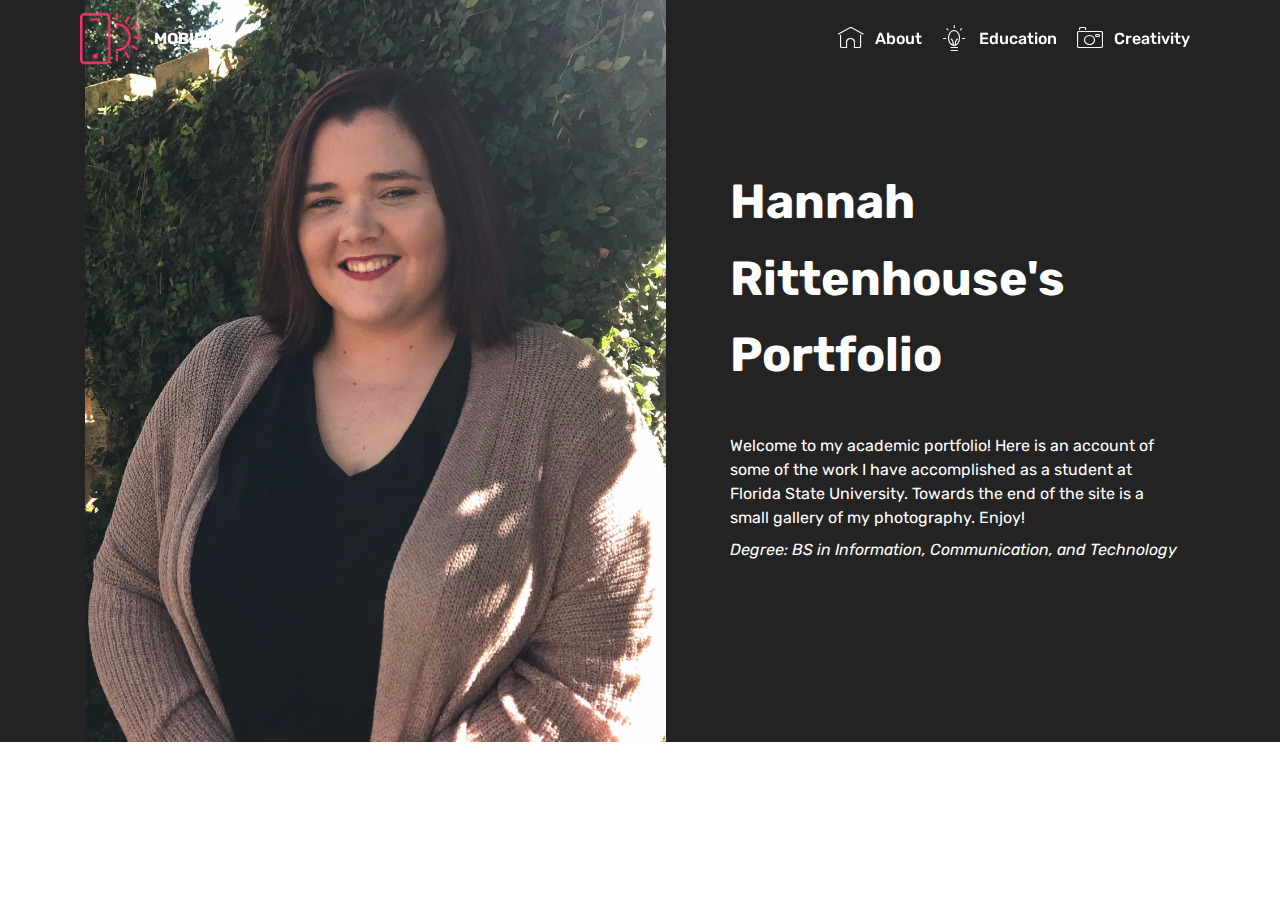
<file: index.html>
<!DOCTYPE html>
<html  >
<head>
  <!-- Site made with Mobirise Website Builder v4.12.0, https://mobirise.com -->
  <meta charset="UTF-8">
  <meta http-equiv="X-UA-Compatible" content="IE=edge">
  <meta name="generator" content="Mobirise v4.12.0, mobirise.com">
  <meta name="viewport" content="width=device-width, initial-scale=1, minimum-scale=1">
  <link rel="shortcut icon" href="assets/images/logo2.png" type="image/x-icon">
  <meta name="description" content="">
  
  <title>Home</title>
  <link rel="stylesheet" href="assets/web/assets/mobirise-icons/mobirise-icons.css">
  <link rel="stylesheet" href="assets/bootstrap/css/bootstrap.min.css">
  <link rel="stylesheet" href="assets/bootstrap/css/bootstrap-grid.min.css">
  <link rel="stylesheet" href="assets/bootstrap/css/bootstrap-reboot.min.css">
  <link rel="stylesheet" href="assets/tether/tether.min.css">
  <link rel="stylesheet" href="assets/dropdown/css/style.css">
  <link rel="stylesheet" href="assets/theme/css/style.css">
  <link rel="preload" as="style" href="assets/mobirise/css/mbr-additional.css"><link rel="stylesheet" href="assets/mobirise/css/mbr-additional.css" type="text/css">
  
  
  
</head>
<body>
  <section class="menu cid-rVe645F2TU" once="menu" id="menu1-g">

    

    <nav class="navbar navbar-expand beta-menu navbar-dropdown align-items-center navbar-fixed-top navbar-toggleable-sm bg-color transparent">
        <button class="navbar-toggler navbar-toggler-right" type="button" data-toggle="collapse" data-target="#navbarSupportedContent" aria-controls="navbarSupportedContent" aria-expanded="false" aria-label="Toggle navigation">
            <div class="hamburger">
                <span></span>
                <span></span>
                <span></span>
                <span></span>
            </div>
        </button>
        <div class="menu-logo">
            <div class="navbar-brand">
                <span class="navbar-logo">
                    <a href="https://mobirise.com">
                         <img src="assets/images/logo2.png" alt="Mobirise" style="height: 3.8rem;">
                    </a>
                </span>
                <span class="navbar-caption-wrap"><a class="navbar-caption text-white display-4" href="https://mobirise.com">
                        MOBIRISE
                    </a></span>
            </div>
        </div>
        <div class="collapse navbar-collapse" id="navbarSupportedContent">
            <ul class="navbar-nav nav-dropdown nav-right" data-app-modern-menu="true"><li class="nav-item">
                    <a class="nav-link link text-white display-4" href="index.html">
                        <span class="mbri-home mbr-iconfont mbr-iconfont-btn"></span>
                        About</a>
                </li>
                <li class="nav-item">
                    <a class="nav-link link text-white display-4" href="page1.html"><span class="mbri-idea mbr-iconfont mbr-iconfont-btn"></span>
                        Education</a>
                </li><li class="nav-item"><a class="nav-link link text-white display-4" href="page2.html"><span class="mbri-camera mbr-iconfont mbr-iconfont-btn"></span>
                        Creativity</a></li></ul>
            
        </div>
    </nav>
</section>

<section class="engine"><a href="https://mobirise.info/k">how to develop your own website</a></section><section class="testimonials2 cid-rUm9S79GO6" id="testimonials2-0">

    

    

    <div class="container">
        <div class="media-container-row">
            <div class="mbr-figure pr-lg-5" style="width: 130%;">
              <img src="assets/images/img-9307.jpeg" alt="" title="">
            </div>
            <div class="media-content px-3 align-self-center mbr-white py-2">
                    <p class="mbr-text testimonial-text mbr-fonts-style display-2"><span style="font-style: normal;"><strong>
                       Hannah Rittenhouse's Portfolio</strong></span></p>
                    <p class="mbr-author-name pt-4 mb-2 mbr-fonts-style display-7"><span style="font-weight: normal;">Welcome to my academic portfolio! Here is an account of some of the work I have accomplished as a student at Florida State University. Towards the end of the site is a small gallery of my photography. Enjoy!&nbsp;</span></p>
                    <p class="mbr-author-desc mbr-fonts-style display-7"><em>Degree: BS in Information, Communication, and Technology</em></p>
            </div>
        </div>
    </div>
</section>


  <script src="assets/web/assets/jquery/jquery.min.js"></script>
  <script src="assets/popper/popper.min.js"></script>
  <script src="assets/bootstrap/js/bootstrap.min.js"></script>
  <script src="assets/tether/tether.min.js"></script>
  <script src="assets/smoothscroll/smooth-scroll.js"></script>
  <script src="assets/dropdown/js/nav-dropdown.js"></script>
  <script src="assets/dropdown/js/navbar-dropdown.js"></script>
  <script src="assets/touchswipe/jquery.touch-swipe.min.js"></script>
  <script src="assets/theme/js/script.js"></script>
  
  
</body>
</html>
</file>
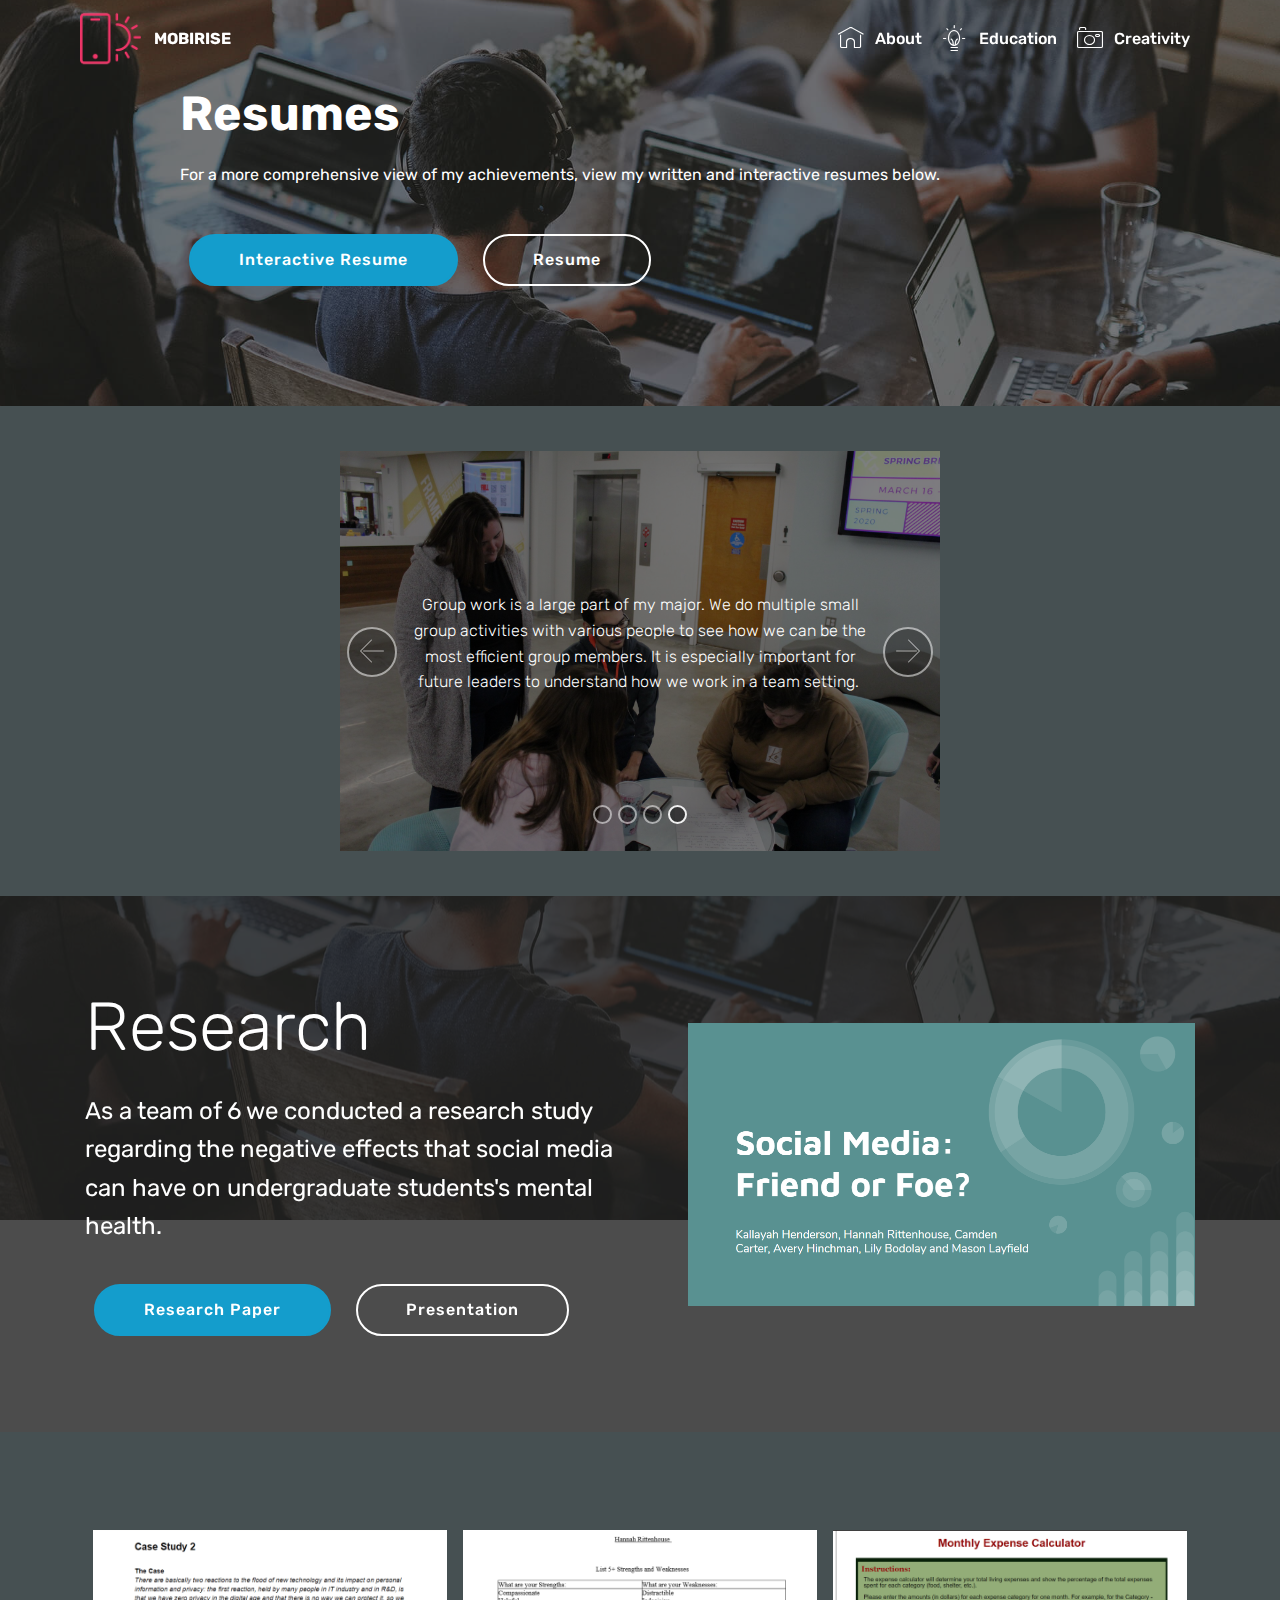
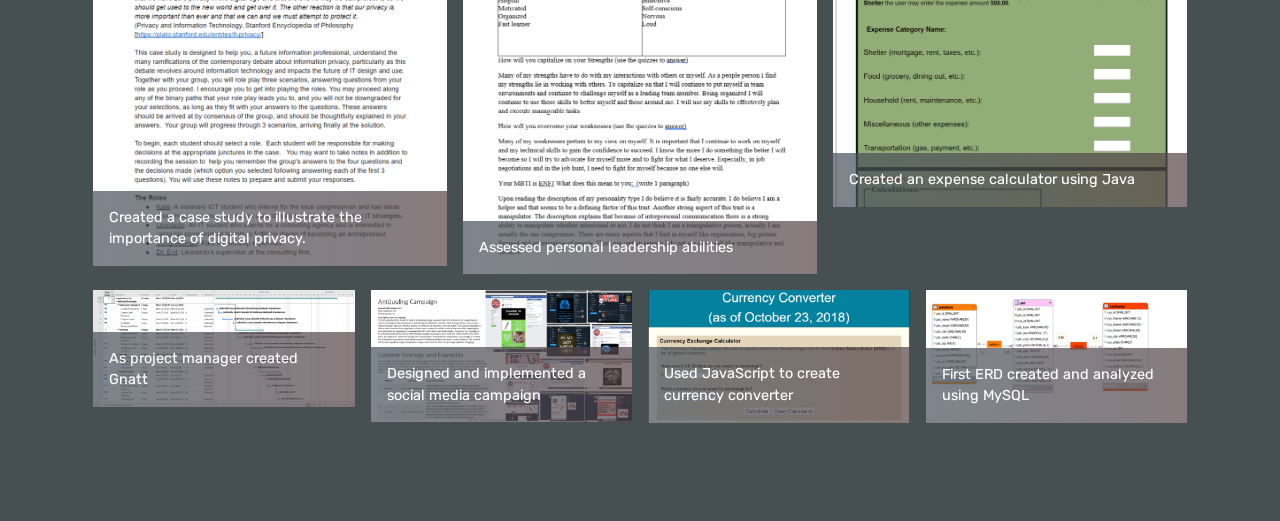
<file: page1.html>
<!DOCTYPE html>
<html  >
<head>
  <!-- Site made with Mobirise Website Builder v4.12.0, https://mobirise.com -->
  <meta charset="UTF-8">
  <meta http-equiv="X-UA-Compatible" content="IE=edge">
  <meta name="generator" content="Mobirise v4.12.0, mobirise.com">
  <meta name="viewport" content="width=device-width, initial-scale=1, minimum-scale=1">
  <link rel="shortcut icon" href="assets/images/logo2.png" type="image/x-icon">
  <meta name="description" content="Web Builder Description">
  
  <title>Experience</title>
  <link rel="stylesheet" href="assets/web/assets/mobirise-icons/mobirise-icons.css">
  <link rel="stylesheet" href="assets/bootstrap/css/bootstrap.min.css">
  <link rel="stylesheet" href="assets/bootstrap/css/bootstrap-grid.min.css">
  <link rel="stylesheet" href="assets/bootstrap/css/bootstrap-reboot.min.css">
  <link rel="stylesheet" href="assets/tether/tether.min.css">
  <link rel="stylesheet" href="assets/dropdown/css/style.css">
  <link rel="stylesheet" href="assets/theme/css/style.css">
  <link rel="stylesheet" href="assets/gallery/style.css">
  <link rel="preload" as="style" href="assets/mobirise/css/mbr-additional.css"><link rel="stylesheet" href="assets/mobirise/css/mbr-additional.css" type="text/css">
  
  
  
</head>
<body>
  <section class="menu cid-rVe645F2TU" once="menu" id="menu1-g">

    

    <nav class="navbar navbar-expand beta-menu navbar-dropdown align-items-center navbar-fixed-top navbar-toggleable-sm bg-color transparent">
        <button class="navbar-toggler navbar-toggler-right" type="button" data-toggle="collapse" data-target="#navbarSupportedContent" aria-controls="navbarSupportedContent" aria-expanded="false" aria-label="Toggle navigation">
            <div class="hamburger">
                <span></span>
                <span></span>
                <span></span>
                <span></span>
            </div>
        </button>
        <div class="menu-logo">
            <div class="navbar-brand">
                <span class="navbar-logo">
                    <a href="https://mobirise.com">
                         <img src="assets/images/logo2.png" alt="Mobirise" style="height: 3.8rem;">
                    </a>
                </span>
                <span class="navbar-caption-wrap"><a class="navbar-caption text-white display-4" href="https://mobirise.com">
                        MOBIRISE
                    </a></span>
            </div>
        </div>
        <div class="collapse navbar-collapse" id="navbarSupportedContent">
            <ul class="navbar-nav nav-dropdown nav-right" data-app-modern-menu="true"><li class="nav-item">
                    <a class="nav-link link text-white display-4" href="index.html">
                        <span class="mbri-home mbr-iconfont mbr-iconfont-btn"></span>
                        About</a>
                </li>
                <li class="nav-item">
                    <a class="nav-link link text-white display-4" href="page1.html"><span class="mbri-idea mbr-iconfont mbr-iconfont-btn"></span>
                        Education</a>
                </li><li class="nav-item"><a class="nav-link link text-white display-4" href="page2.html"><span class="mbri-camera mbr-iconfont mbr-iconfont-btn"></span>
                        Creativity</a></li></ul>
            
        </div>
    </nav>
</section>

<section class="engine"><a href="https://mobirise.info/o">portfolio site templates</a></section><section class="mbr-section info3 cid-rVe7607lu9" id="info3-i">

    

    <div class="mbr-overlay" style="opacity: 0.5; background-color: rgb(35, 35, 35);">
    </div>

    <div class="container">
        <div class="row justify-content-center">
            <div class="media-container-column title col-12 col-md-10">
                <h2 class="align-left mbr-bold mbr-white pb-3 mbr-fonts-style display-2">
                    Resumes</h2>
                
                <p class="mbr-text align-left mbr-white mbr-fonts-style display-7">
                    For a more comprehensive view of my achievements, view my written and interactive resumes below.&nbsp;</p>
                <div class="mbr-section-btn align-left py-4"><a class="btn btn-primary display-4" href="https://hlr16.github.io/">Interactive Resume</a>
                    <a class="btn btn-white-outline display-4" href="assets/files/rittenhouse.resume.pdf">Resume</a></div>
            </div>
        </div>
    </div>
</section>

<section class="carousel slide cid-rVe5McE5N5" data-interval="false" id="slider2-c">

    
    <div class="container content-slider">
        <div class="content-slider-wrap">
            <div><div class="mbr-slider slide carousel" data-pause="true" data-keyboard="false" data-ride="false" data-interval="false"><ol class="carousel-indicators"><li data-app-prevent-settings="" data-target="#slider2-c" data-slide-to="0"></li><li data-app-prevent-settings="" data-target="#slider2-c" data-slide-to="1"></li><li data-app-prevent-settings="" data-target="#slider2-c" data-slide-to="2"></li><li data-app-prevent-settings="" data-target="#slider2-c" class=" active" data-slide-to="3"></li></ol><div class="carousel-inner" role="listbox"><div class="carousel-item slider-fullscreen-image" data-bg-video-slide="false" style="background-image: url(assets/images/70351d92ab444b6a9a42093d20ffad0e.jpeg);"><div class="container container-slide"><div class="image_wrapper"><div class="mbr-overlay"></div><img src="assets/images/70351d92ab444b6a9a42093d20ffad0e.jpeg" alt="" title=""><div class="carousel-caption justify-content-center"><div class="col-10 align-center"><p class="lead mbr-text mbr-fonts-style display-7">As a leadership student I organized this amazing group of 7th graders to come to FSU for a tour. I recruited the help of 8 other students in my major to provide this experience to these Future 'Noles.&nbsp;</p></div></div></div></div></div><div class="carousel-item slider-fullscreen-image" data-bg-video-slide="false" style="background-image: url(assets/images/present.jpg);"><div class="container container-slide"><div class="image_wrapper"><div class="mbr-overlay"></div><img src="assets/images/present.jpg" alt="" title=""><div class="carousel-caption justify-content-center"><div class="col-10 align-center"><p class="lead mbr-text mbr-fonts-style display-7">I have prepared and delivered many presentations about projects I am passionate about. This particular photographed presentation was discussing how to get high schoolers interested in coding.&nbsp;</p></div></div></div></div></div><div class="carousel-item slider-fullscreen-image" data-bg-video-slide="false" style="background-image: url(assets/images/82333134-10106172867071858-9026917625690587136-o.jpg);"><div class="container container-slide"><div class="image_wrapper"><div class="mbr-overlay"></div><img src="assets/images/82333134-10106172867071858-9026917625690587136-o.jpg" alt="" title=""><div class="carousel-caption justify-content-center"><div class="col-10 align-center"><p class="lead mbr-text mbr-fonts-style display-7">Discussions are a major part of being a leader. Here a group of my peers are explaining a leadership theory and how we chose to illustrate the theory to the class. Giving concise explanations and defenses is an important skill I have practiced recently.&nbsp;</p></div></div></div></div></div><div class="carousel-item slider-fullscreen-image active" data-bg-video-slide="false" style="background-image: url(assets/images/group.jpg);"><div class="container container-slide"><div class="image_wrapper"><div class="mbr-overlay"></div><img src="assets/images/group.jpg" alt="" title=""><div class="carousel-caption justify-content-center"><div class="col-10 align-center"><p class="lead mbr-text mbr-fonts-style display-7">Group work is a large part of my major. We do multiple small group activities with various people to see how we can be the most efficient group members. It is especially important for future leaders to understand how we work in a team setting.&nbsp;</p></div></div></div></div></div></div><a data-app-prevent-settings="" class="carousel-control carousel-control-prev" role="button" data-slide="prev" href="#slider2-c"><span aria-hidden="true" class="mbri-left mbr-iconfont"></span><span class="sr-only">Previous</span></a><a data-app-prevent-settings="" class="carousel-control carousel-control-next" role="button" data-slide="next" href="#slider2-c"><span aria-hidden="true" class="mbri-right mbr-iconfont"></span><span class="sr-only">Next</span></a></div></div> 
        </div>
    </div>
</section>

<section class="header3 cid-rVe5N4DHC1 mbr-parallax-background" id="header3-d">

    

    <div class="mbr-overlay" style="opacity: 0.8; background-color: rgb(35, 35, 35);">
    </div>

    <div class="container">
        <div class="media-container-row">
            <div class="mbr-figure" style="width: 100%;">
                <img src="assets/images/screenshot-23.png" alt="Mobirise" title="">
            </div>

            <div class="media-content">
                <h1 class="mbr-section-title mbr-white pb-3 mbr-fonts-style display-1">Research</h1>
                
                <div class="mbr-section-text mbr-white pb-3 ">
                    <p class="mbr-text mbr-fonts-style display-5">
                        As a team of 6 we conducted a research study regarding the negative effects that social media can have on undergraduate students's mental health.</p>
                </div>
                <div class="mbr-section-btn"><a class="btn btn-md btn-primary display-4" href="assets/files/Team10_Final%20Paper.docx">Research Paper</a>
                    <a class="btn btn-md btn-white-outline display-4" href="assets/files/Final_Presentation_Team#10%20(1).pptx">Presentation</a></div>
            </div>
        </div>
    </div>

</section>

<section class="mbr-gallery mbr-slider-carousel cid-rVe5NT77L7" id="gallery4-e">

    

    <div class="container">
        <div><!-- Gallery --><div class="gallery-row"><div class="mbr-gallery-layout-default"><div><div class="row-first row justify-content-center m-0"><div class="mbr-gallery-item col-lg-4 col-md-4 col-sm-12 p-2" data-video-url="false"><div href="#lb-gallery4-e" data-slide-to="0" data-toggle="modal"><img src="assets/images/screenshot-29-800x758.png" alt="" title=""><span class="icon-focus"></span><span class="mbr-gallery-title mbr-fonts-style display-7">Created a case study to illustrate the importance of digital privacy.&nbsp;</span></div></div><div class="mbr-gallery-item col-lg-4 col-md-4 col-sm-12 p-2" data-video-url="false"><div href="#lb-gallery4-e" data-slide-to="1" data-toggle="modal"><img src="assets/images/screenshot-26-800x777.png" alt="" title=""><span class="icon-focus"></span><span class="mbr-gallery-title mbr-fonts-style display-7">Assessed personal leadership abilities</span></div></div><div class="mbr-gallery-item col-lg-4 col-md-4 col-sm-12 p-2" data-video-url="false"><div href="#lb-gallery4-e" data-slide-to="2" data-toggle="modal"><img src="assets/images/screenshot-30-800x625.png" alt="" title=""><span class="icon-focus"></span><span class="mbr-gallery-title mbr-fonts-style display-7">Created an expense calculator using Java&nbsp;</span></div></div></div><div class="row-second row justify-content-center m-0"><div class="mbr-gallery-item col-lg-3 col-md-6 col-sm-12 p-2" data-video-url="false"><div href="#lb-gallery4-e" data-slide-to="3" data-toggle="modal"><img src="assets/images/screenshot-27-800x357.png" alt="" title=""><span class="icon-focus"></span><span class="mbr-gallery-title mbr-fonts-style display-7">As project manager created Gnatt</span></div></div><div class="mbr-gallery-item col-lg-3 col-md-6 col-sm-12 p-2" data-video-url="false"><div href="#lb-gallery4-e" data-slide-to="4" data-toggle="modal"><img src="assets/images/screenshot-28-800x404.png" alt="" title=""><span class="icon-focus"></span><span class="mbr-gallery-title mbr-fonts-style display-7">Designed and implemented a social media campaign&nbsp;</span></div></div><div class="mbr-gallery-item col-lg-3 col-md-6 col-sm-12 p-2" data-video-url="false"><div href="#lb-gallery4-e" data-slide-to="5" data-toggle="modal"><img src="assets/images/screenshot-32-800x405.png" alt="" title=""><span class="icon-focus"></span><span class="mbr-gallery-title mbr-fonts-style display-7">Used JavaScript to create currency converter</span></div></div><div class="mbr-gallery-item col-lg-3 col-md-6 col-sm-12 p-2" data-video-url="false"><div href="#lb-gallery4-e" data-slide-to="6" data-toggle="modal"><img src="assets/images/screenshot-25-800x406.png" alt="" title=""><span class="icon-focus"></span><span class="mbr-gallery-title mbr-fonts-style display-7">First ERD created and analyzed using MySQL</span></div></div></div></div><div class="clearfix"></div></div></div><!-- Lightbox --><div data-app-prevent-settings="" class="mbr-slider modal fade carousel slide" tabindex="-1" data-keyboard="true" data-interval="false" id="lb-gallery4-e"><div class="modal-dialog"><div class="modal-content"><div class="modal-body"><div class="carousel-inner"><div class="carousel-item active"><img src="assets/images/screenshot-29.png" alt="" title=""></div><div class="carousel-item"><img src="assets/images/screenshot-26.png" alt="" title=""></div><div class="carousel-item"><img src="assets/images/screenshot-30.png" alt="" title=""></div><div class="carousel-item"><img src="assets/images/screenshot-27.png" alt="" title=""></div><div class="carousel-item"><img src="assets/images/screenshot-28.png" alt="" title=""></div><div class="carousel-item"><img src="assets/images/screenshot-32.png" alt="" title=""></div><div class="carousel-item"><img src="assets/images/screenshot-25.png" alt="" title=""></div><div class="carousel-item"><img src="assets/images/background8.jpg" alt="" title=""></div></div><a class="carousel-control carousel-control-prev" role="button" data-slide="prev" href="#lb-gallery4-e"><span class="mbri-left mbr-iconfont" aria-hidden="true"></span><span class="sr-only">Previous</span></a><a class="carousel-control carousel-control-next" role="button" data-slide="next" href="#lb-gallery4-e"><span class="mbri-right mbr-iconfont" aria-hidden="true"></span><span class="sr-only">Next</span></a><a class="close" href="#" role="button" data-dismiss="modal"><span class="sr-only">Close</span></a></div></div></div></div></div>
    </div>

</section>


  <script src="assets/web/assets/jquery/jquery.min.js"></script>
  <script src="assets/popper/popper.min.js"></script>
  <script src="assets/bootstrap/js/bootstrap.min.js"></script>
  <script src="assets/bootstrapcarouselswipe/bootstrap-carousel-swipe.js"></script>
  <script src="assets/smoothscroll/smooth-scroll.js"></script>
  <script src="assets/ytplayer/jquery.mb.ytplayer.min.js"></script>
  <script src="assets/vimeoplayer/jquery.mb.vimeo_player.js"></script>
  <script src="assets/tether/tether.min.js"></script>
  <script src="assets/touchswipe/jquery.touch-swipe.min.js"></script>
  <script src="assets/parallax/jarallax.min.js"></script>
  <script src="assets/masonry/masonry.pkgd.min.js"></script>
  <script src="assets/imagesloaded/imagesloaded.pkgd.min.js"></script>
  <script src="assets/dropdown/js/nav-dropdown.js"></script>
  <script src="assets/dropdown/js/navbar-dropdown.js"></script>
  <script src="assets/theme/js/script.js"></script>
  <script src="assets/gallery/player.min.js"></script>
  <script src="assets/gallery/script.js"></script>
  <script src="assets/slidervideo/script.js"></script>
  
  
</body>
</html>
</file>
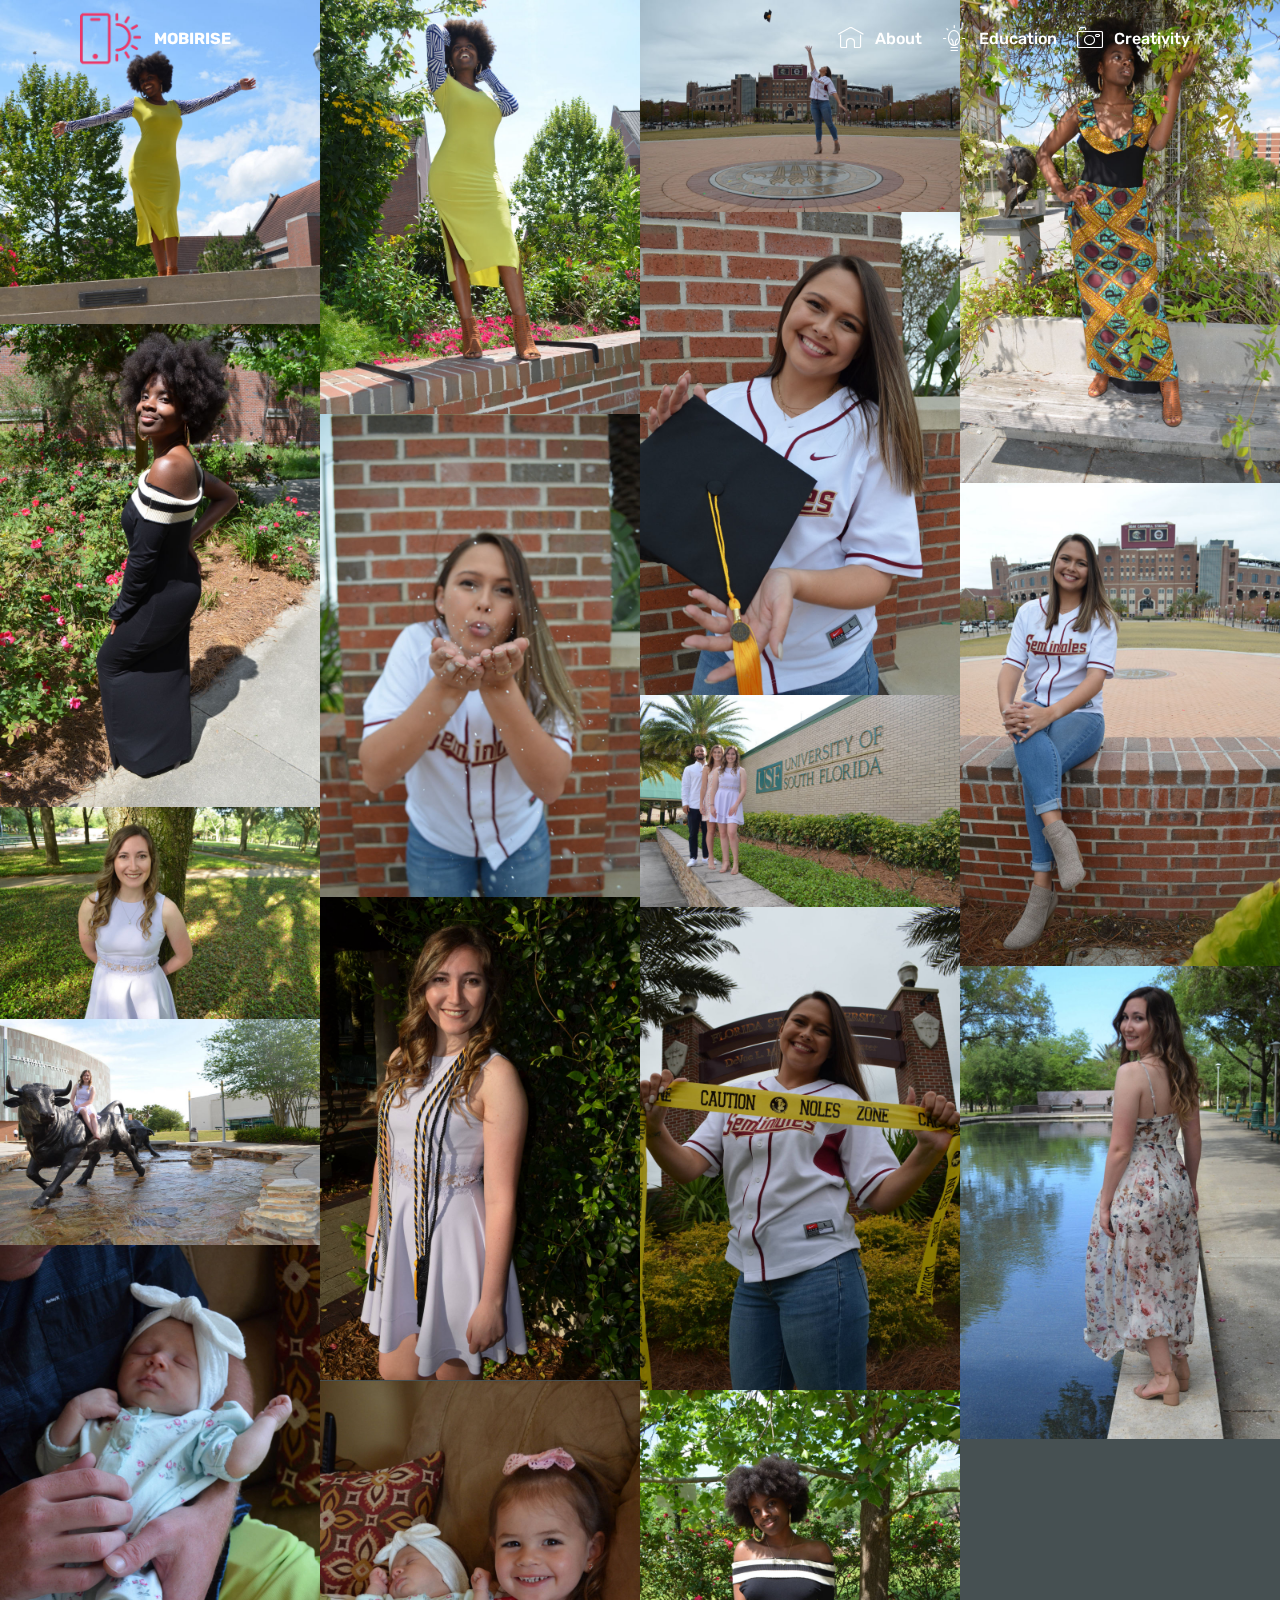
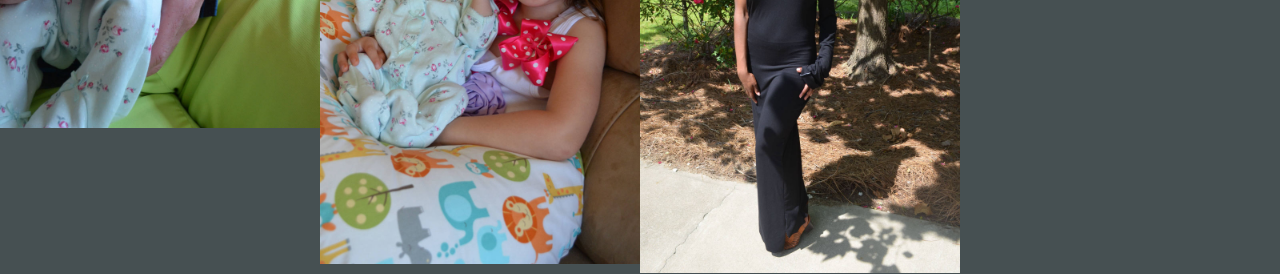
<file: page2.html>
<!DOCTYPE html>
<html  >
<head>
  <!-- Site made with Mobirise Website Builder v4.12.0, https://mobirise.com -->
  <meta charset="UTF-8">
  <meta http-equiv="X-UA-Compatible" content="IE=edge">
  <meta name="generator" content="Mobirise v4.12.0, mobirise.com">
  <meta name="viewport" content="width=device-width, initial-scale=1, minimum-scale=1">
  <link rel="shortcut icon" href="assets/images/logo2.png" type="image/x-icon">
  <meta name="description" content="Web Builder Description">
  
  <title>Creativity</title>
  <link rel="stylesheet" href="assets/web/assets/mobirise-icons/mobirise-icons.css">
  <link rel="stylesheet" href="assets/bootstrap/css/bootstrap.min.css">
  <link rel="stylesheet" href="assets/bootstrap/css/bootstrap-grid.min.css">
  <link rel="stylesheet" href="assets/bootstrap/css/bootstrap-reboot.min.css">
  <link rel="stylesheet" href="assets/tether/tether.min.css">
  <link rel="stylesheet" href="assets/dropdown/css/style.css">
  <link rel="stylesheet" href="assets/theme/css/style.css">
  <link rel="stylesheet" href="assets/gallery/style.css">
  <link rel="preload" as="style" href="assets/mobirise/css/mbr-additional.css"><link rel="stylesheet" href="assets/mobirise/css/mbr-additional.css" type="text/css">
  
  
  
</head>
<body>
  <section class="menu cid-rVe645F2TU" once="menu" id="menu1-g">

    

    <nav class="navbar navbar-expand beta-menu navbar-dropdown align-items-center navbar-fixed-top navbar-toggleable-sm bg-color transparent">
        <button class="navbar-toggler navbar-toggler-right" type="button" data-toggle="collapse" data-target="#navbarSupportedContent" aria-controls="navbarSupportedContent" aria-expanded="false" aria-label="Toggle navigation">
            <div class="hamburger">
                <span></span>
                <span></span>
                <span></span>
                <span></span>
            </div>
        </button>
        <div class="menu-logo">
            <div class="navbar-brand">
                <span class="navbar-logo">
                    <a href="https://mobirise.com">
                         <img src="assets/images/logo2.png" alt="Mobirise" style="height: 3.8rem;">
                    </a>
                </span>
                <span class="navbar-caption-wrap"><a class="navbar-caption text-white display-4" href="https://mobirise.com">
                        MOBIRISE
                    </a></span>
            </div>
        </div>
        <div class="collapse navbar-collapse" id="navbarSupportedContent">
            <ul class="navbar-nav nav-dropdown nav-right" data-app-modern-menu="true"><li class="nav-item">
                    <a class="nav-link link text-white display-4" href="index.html">
                        <span class="mbri-home mbr-iconfont mbr-iconfont-btn"></span>
                        About</a>
                </li>
                <li class="nav-item">
                    <a class="nav-link link text-white display-4" href="page1.html"><span class="mbri-idea mbr-iconfont mbr-iconfont-btn"></span>
                        Education</a>
                </li><li class="nav-item"><a class="nav-link link text-white display-4" href="page2.html"><span class="mbri-camera mbr-iconfont mbr-iconfont-btn"></span>
                        Creativity</a></li></ul>
            
        </div>
    </nav>
</section>

<section class="engine"><a href="https://mobirise.info">Mobirise</a></section><section class="mbr-gallery mbr-slider-carousel cid-rVe5Q0aSwt" id="gallery3-f">

    

    <div>
        <div><!-- Filter --><!-- Gallery --><div class="mbr-gallery-row"><div class="mbr-gallery-layout-default"><div><div><div class="mbr-gallery-item mbr-gallery-item--p0" data-video-url="false" data-tags="Awesome"><div href="#lb-gallery3-f" data-slide-to="0" data-toggle="modal"><img src="assets/images/dsc-2274-800x812.jpg" alt="" title=""><span class="icon-focus"></span></div></div><div class="mbr-gallery-item mbr-gallery-item--p0" data-video-url="false" data-tags="Responsive"><div href="#lb-gallery3-f" data-slide-to="1" data-toggle="modal"><img src="assets/images/dsc-2250-800x1037.jpg" alt="" title=""><span class="icon-focus"></span></div></div><div class="mbr-gallery-item mbr-gallery-item--p0" data-video-url="false" data-tags="Creative"><div href="#lb-gallery3-f" data-slide-to="2" data-toggle="modal"><img src="assets/images/dsc-795-800x530.jpg" alt="" title=""><span class="icon-focus"></span></div></div><div class="mbr-gallery-item mbr-gallery-item--p0" data-video-url="false" data-tags="Animated"><div href="#lb-gallery3-f" data-slide-to="3" data-toggle="modal"><img src="assets/images/dsc-2321-800x1208.jpg" alt="" title=""><span class="icon-focus"></span></div></div><div class="mbr-gallery-item mbr-gallery-item--p0" data-video-url="false" data-tags="Awesome"><div href="#lb-gallery3-f" data-slide-to="4" data-toggle="modal"><img src="assets/images/dsc-784-800x1208.jpg" alt="" title=""><span class="icon-focus"></span></div></div><div class="mbr-gallery-item mbr-gallery-item--p0" data-video-url="false" data-tags="Awesome"><div href="#lb-gallery3-f" data-slide-to="5" data-toggle="modal"><img src="assets/images/dsc-2349-800x1208.jpg" alt="" title=""><span class="icon-focus"></span></div></div><div class="mbr-gallery-item mbr-gallery-item--p0" data-video-url="false" data-tags="Responsive"><div href="#lb-gallery3-f" data-slide-to="6" data-toggle="modal"><img src="assets/images/dsc-824-800x1208.jpg" alt="" title=""><span class="icon-focus"></span></div></div><div class="mbr-gallery-item mbr-gallery-item--p0" data-video-url="false" data-tags="Animated"><div href="#lb-gallery3-f" data-slide-to="7" data-toggle="modal"><img src="assets/images/dsc-765-800x1208.jpg" alt="" title=""><span class="icon-focus"></span></div></div><div class="mbr-gallery-item mbr-gallery-item--p0" data-video-url="false" data-tags="Awesome"><div href="#lb-gallery3-f" data-slide-to="8" data-toggle="modal"><img src="assets/images/dsc-1758-2000x1325-800x530.jpg" alt="" title=""><span class="icon-focus"></span></div></div><div class="mbr-gallery-item mbr-gallery-item--p0" data-video-url="false" data-tags="Awesome"><div href="#lb-gallery3-f" data-slide-to="9" data-toggle="modal"><img src="assets/images/dsc-1667-2000x1325-800x530.jpg" alt="" title=""><span class="icon-focus"></span></div></div><div class="mbr-gallery-item mbr-gallery-item--p0" data-video-url="false" data-tags="Awesome"><div href="#lb-gallery3-f" data-slide-to="10" data-toggle="modal"><img src="assets/images/dsc-1615-2000x3020-800x1208.jpg" alt="" title=""><span class="icon-focus"></span></div></div><div class="mbr-gallery-item mbr-gallery-item--p0" data-video-url="false" data-tags="Awesome"><div href="#lb-gallery3-f" data-slide-to="11" data-toggle="modal"><img src="assets/images/dsc-758-2000x3020-800x1208.jpg" alt="" title=""><span class="icon-focus"></span></div></div><div class="mbr-gallery-item mbr-gallery-item--p0" data-video-url="false" data-tags="Awesome"><div href="#lb-gallery3-f" data-slide-to="12" data-toggle="modal"><img src="assets/images/dsc-2182-2000x2957-800x1183.jpg" alt="" title=""><span class="icon-focus"></span></div></div><div class="mbr-gallery-item mbr-gallery-item--p0" data-video-url="false" data-tags="Awesome"><div href="#lb-gallery3-f" data-slide-to="13" data-toggle="modal"><img src="assets/images/sar-1-2000x1412-800x565.jpg" alt="" title=""><span class="icon-focus"></span></div></div><div class="mbr-gallery-item mbr-gallery-item--p0" data-video-url="false" data-tags="Awesome"><div href="#lb-gallery3-f" data-slide-to="14" data-toggle="modal"><img src="assets/images/dsc-1379-2000x3020-800x1208.jpg" alt="" title=""><span class="icon-focus"></span></div></div><div class="mbr-gallery-item mbr-gallery-item--p0" data-video-url="false" data-tags="Awesome"><div href="#lb-gallery3-f" data-slide-to="15" data-toggle="modal"><img src="assets/images/dsc-1367-2000x3020-800x1208.jpg" alt="" title=""><span class="icon-focus"></span></div></div><div class="mbr-gallery-item mbr-gallery-item--p0" data-video-url="false" data-tags="Awesome"><div href="#lb-gallery3-f" data-slide-to="16" data-toggle="modal"><img src="assets/images/dsc-2352-2000x3020-800x1208.jpg" alt="" title=""><span class="icon-focus"></span></div></div></div></div><div class="clearfix"></div></div></div><!-- Lightbox --><div data-app-prevent-settings="" class="mbr-slider modal fade carousel slide" tabindex="-1" data-keyboard="true" data-interval="false" id="lb-gallery3-f"><div class="modal-dialog"><div class="modal-content"><div class="modal-body"><div class="carousel-inner"><div class="carousel-item active"><img src="assets/images/dsc-2274.jpg" alt="" title=""></div><div class="carousel-item"><img src="assets/images/dsc-2250.jpg" alt="" title=""></div><div class="carousel-item"><img src="assets/images/dsc-795.jpg" alt="" title=""></div><div class="carousel-item"><img src="assets/images/dsc-2321.jpg" alt="" title=""></div><div class="carousel-item"><img src="assets/images/dsc-784.jpg" alt="" title=""></div><div class="carousel-item"><img src="assets/images/dsc-2349.jpg" alt="" title=""></div><div class="carousel-item"><img src="assets/images/dsc-824.jpg" alt="" title=""></div><div class="carousel-item"><img src="assets/images/dsc-765.jpg" alt="" title=""></div><div class="carousel-item"><img src="assets/images/dsc-1758-2000x1325.jpg" alt="" title=""></div><div class="carousel-item"><img src="assets/images/dsc-1667-2000x1325.jpg" alt="" title=""></div><div class="carousel-item"><img src="assets/images/dsc-1615-2000x3020.jpg" alt="" title=""></div><div class="carousel-item"><img src="assets/images/dsc-758-2000x3020.jpg" alt="" title=""></div><div class="carousel-item"><img src="assets/images/dsc-2182-2000x2957.jpg" alt="" title=""></div><div class="carousel-item"><img src="assets/images/sar-1-2000x1412.jpg" alt="" title=""></div><div class="carousel-item"><img src="assets/images/dsc-1379-2000x3020.jpg" alt="" title=""></div><div class="carousel-item"><img src="assets/images/dsc-1367-2000x3020.jpg" alt="" title=""></div><div class="carousel-item"><img src="assets/images/dsc-2352-2000x3020.jpg" alt="" title=""></div></div><a class="carousel-control carousel-control-prev" role="button" data-slide="prev" href="#lb-gallery3-f"><span class="mbri-left mbr-iconfont" aria-hidden="true"></span><span class="sr-only">Previous</span></a><a class="carousel-control carousel-control-next" role="button" data-slide="next" href="#lb-gallery3-f"><span class="mbri-right mbr-iconfont" aria-hidden="true"></span><span class="sr-only">Next</span></a><a class="close" href="#" role="button" data-dismiss="modal"><span class="sr-only">Close</span></a></div></div></div></div></div>
    </div>

</section>


  <script src="assets/web/assets/jquery/jquery.min.js"></script>
  <script src="assets/popper/popper.min.js"></script>
  <script src="assets/bootstrap/js/bootstrap.min.js"></script>
  <script src="assets/tether/tether.min.js"></script>
  <script src="assets/smoothscroll/smooth-scroll.js"></script>
  <script src="assets/masonry/masonry.pkgd.min.js"></script>
  <script src="assets/imagesloaded/imagesloaded.pkgd.min.js"></script>
  <script src="assets/bootstrapcarouselswipe/bootstrap-carousel-swipe.js"></script>
  <script src="assets/touchswipe/jquery.touch-swipe.min.js"></script>
  <script src="assets/vimeoplayer/jquery.mb.vimeo_player.js"></script>
  <script src="assets/dropdown/js/nav-dropdown.js"></script>
  <script src="assets/dropdown/js/navbar-dropdown.js"></script>
  <script src="assets/theme/js/script.js"></script>
  <script src="assets/slidervideo/script.js"></script>
  <script src="assets/gallery/player.min.js"></script>
  <script src="assets/gallery/script.js"></script>
  
  
</body>
</html>
</file>
<file: assets/web/assets/mobirise-icons/mobirise-icons.css>
@font-face {
  font-family: 'MobiriseIcons';
  src:  url('mobirise-icons.eot?spat4u');
  src:  url('mobirise-icons.eot?spat4u#iefix') format('embedded-opentype'),
    url('mobirise-icons.ttf?spat4u') format('truetype'),
    url('mobirise-icons.woff?spat4u') format('woff'),
    url('mobirise-icons.svg?spat4u#MobiriseIcons') format('svg');
  font-weight: normal;
  font-style: normal;
  font-display: swap;
}

[class^="mbri-"], [class*=" mbri-"] {
  /* use !important to prevent issues with browser extensions that change fonts */
  font-family: MobiriseIcons !important;
  speak: none;
  font-style: normal;
  font-weight: normal;
  font-variant: normal;
  text-transform: none;
  line-height: 1;

  /* Better Font Rendering =========== */
  -webkit-font-smoothing: antialiased;
  -moz-osx-font-smoothing: grayscale;
}

.mbri-add-submenu:before {
  content: "\e900";
}
.mbri-alert:before {
  content: "\e901";
}
.mbri-align-center:before {
  content: "\e902";
}
.mbri-align-justify:before {
  content: "\e903";
}
.mbri-align-left:before {
  content: "\e904";
}
.mbri-align-right:before {
  content: "\e905";
}
.mbri-android:before {
  content: "\e906";
}
.mbri-apple:before {
  content: "\e907";
}
.mbri-arrow-down:before {
  content: "\e908";
}
.mbri-arrow-next:before {
  content: "\e909";
}
.mbri-arrow-prev:before {
  content: "\e90a";
}
.mbri-arrow-up:before {
  content: "\e90b";
}
.mbri-bold:before {
  content: "\e90c";
}
.mbri-bookmark:before {
  content: "\e90d";
}
.mbri-bootstrap:before {
  content: "\e90e";
}
.mbri-briefcase:before {
  content: "\e90f";
}
.mbri-browse:before {
  content: "\e910";
}
.mbri-bulleted-list:before {
  content: "\e911";
}
.mbri-calendar:before {
  content: "\e912";
}
.mbri-camera:before {
  content: "\e913";
}
.mbri-cart-add:before {
  content: "\e914";
}
.mbri-cart-full:before {
  content: "\e915";
}
.mbri-cash:before {
  content: "\e916";
}
.mbri-change-style:before {
  content: "\e917";
}
.mbri-chat:before {
  content: "\e918";
}
.mbri-clock:before {
  content: "\e919";
}
.mbri-close:before {
  content: "\e91a";
}
.mbri-cloud:before {
  content: "\e91b";
}
.mbri-code:before {
  content: "\e91c";
}
.mbri-contact-form:before {
  content: "\e91d";
}
.mbri-credit-card:before {
  content: "\e91e";
}
.mbri-cursor-click:before {
  content: "\e91f";
}
.mbri-cust-feedback:before {
  content: "\e920";
}
.mbri-database:before {
  content: "\e921";
}
.mbri-delivery:before {
  content: "\e922";
}
.mbri-desktop:before {
  content: "\e923";
}
.mbri-devices:before {
  content: "\e924";
}
.mbri-down:before {
  content: "\e925";
}
.mbri-download:before {
  content: "\e989";
}
.mbri-drag-n-drop:before {
  content: "\e927";
}
.mbri-drag-n-drop2:before {
  content: "\e928";
}
.mbri-edit:before {
  content: "\e929";
}
.mbri-edit2:before {
  content: "\e92a";
}
.mbri-error:before {
  content: "\e92b";
}
.mbri-extension:before {
  content: "\e92c";
}
.mbri-features:before {
  content: "\e92d";
}
.mbri-file:before {
  content: "\e92e";
}
.mbri-flag:before {
  content: "\e92f";
}
.mbri-folder:before {
  content: "\e930";
}
.mbri-gift:before {
  content: "\e931";
}
.mbri-github:before {
  content: "\e932";
}
.mbri-globe:before {
  content: "\e933";
}
.mbri-globe-2:before {
  content: "\e934";
}
.mbri-growing-chart:before {
  content: "\e935";
}
.mbri-hearth:before {
  content: "\e936";
}
.mbri-help:before {
  content: "\e937";
}
.mbri-home:before {
  content: "\e938";
}
.mbri-hot-cup:before {
  content: "\e939";
}
.mbri-idea:before {
  content: "\e93a";
}
.mbri-image-gallery:before {
  content: "\e93b";
}
.mbri-image-slider:before {
  content: "\e93c";
}
.mbri-info:before {
  content: "\e93d";
}
.mbri-italic:before {
  content: "\e93e";
}
.mbri-key:before {
  content: "\e93f";
}
.mbri-laptop:before {
  content: "\e940";
}
.mbri-layers:before {
  content: "\e941";
}
.mbri-left-right:before {
  content: "\e942";
}
.mbri-left:before {
  content: "\e943";
}
.mbri-letter:before {
  content: "\e944";
}
.mbri-like:before {
  content: "\e945";
}
.mbri-link:before {
  content: "\e946";
}
.mbri-lock:before {
  content: "\e947";
}
.mbri-login:before {
  content: "\e948";
}
.mbri-logout:before {
  content: "\e949";
}
.mbri-magic-stick:before {
  content: "\e94a";
}
.mbri-map-pin:before {
  content: "\e94b";
}
.mbri-menu:before {
  content: "\e94c";
}
.mbri-mobile:before {
  content: "\e94d";
}
.mbri-mobile2:before {
  content: "\e94e";
}
.mbri-mobirise:before {
  content: "\e94f";
}
.mbri-more-horizontal:before {
  content: "\e950";
}
.mbri-more-vertical:before {
  content: "\e951";
}
.mbri-music:before {
  content: "\e952";
}
.mbri-new-file:before {
  content: "\e953";
}
.mbri-numbered-list:before {
  content: "\e954";
}
.mbri-opened-folder:before {
  content: "\e955";
}
.mbri-pages:before {
  content: "\e956";
}
.mbri-paper-plane:before {
  content: "\e957";
}
.mbri-paperclip:before {
  content: "\e958";
}
.mbri-photo:before {
  content: "\e959";
}
.mbri-photos:before {
  content: "\e95a";
}
.mbri-pin:before {
  content: "\e95b";
}
.mbri-play:before {
  content: "\e95c";
}
.mbri-plus:before {
  content: "\e95d";
}
.mbri-preview:before {
  content: "\e95e";
}
.mbri-print:before {
  content: "\e95f";
}
.mbri-protect:before {
  content: "\e960";
}
.mbri-question:before {
  content: "\e961";
}
.mbri-quote-left:before {
  content: "\e962";
}
.mbri-quote-right:before {
  content: "\e963";
}
.mbri-refresh:before {
  content: "\e964";
}
.mbri-responsive:before {
  content: "\e965";
}
.mbri-right:before {
  content: "\e966";
}
.mbri-rocket:before {
  content: "\e967";
}
.mbri-sad-face:before {
  content: "\e968";
}
.mbri-sale:before {
  content: "\e969";
}
.mbri-save:before {
  content: "\e96a";
}
.mbri-search:before {
  content: "\e96b";
}
.mbri-setting:before {
  content: "\e96c";
}
.mbri-setting2:before {
  content: "\e96d";
}
.mbri-setting3:before {
  content: "\e96e";
}
.mbri-share:before {
  content: "\e96f";
}
.mbri-shopping-bag:before {
  content: "\e970";
}
.mbri-shopping-basket:before {
  content: "\e971";
}
.mbri-shopping-cart:before {
  content: "\e972";
}
.mbri-sites:before {
  content: "\e973";
}
.mbri-smile-face:before {
  content: "\e974";
}
.mbri-speed:before {
  content: "\e975";
}
.mbri-star:before {
  content: "\e976";
}
.mbri-success:before {
  content: "\e977";
}
.mbri-sun:before {
  content: "\e978";
}
.mbri-sun2:before {
  content: "\e979";
}
.mbri-tablet:before {
  content: "\e97a";
}
.mbri-tablet-vertical:before {
  content: "\e97b";
}
.mbri-target:before {
  content: "\e97c";
}
.mbri-timer:before {
  content: "\e97d";
}
.mbri-to-ftp:before {
  content: "\e97e";
}
.mbri-to-local-drive:before {
  content: "\e97f";
}
.mbri-touch-swipe:before {
  content: "\e980";
}
.mbri-touch:before {
  content: "\e981";
}
.mbri-trash:before {
  content: "\e982";
}
.mbri-underline:before {
  content: "\e983";
}
.mbri-unlink:before {
  content: "\e984";
}
.mbri-unlock:before {
  content: "\e985";
}
.mbri-up-down:before {
  content: "\e986";
}
.mbri-up:before {
  content: "\e987";
}
.mbri-update:before {
  content: "\e988";
}
.mbri-upload:before {
 content: "\e926"; 
}
.mbri-user:before {
  content: "\e98a";
}
.mbri-user2:before {
  content: "\e98b";
}
.mbri-users:before {
  content: "\e98c";
}
.mbri-video:before {
  content: "\e98d";
}
.mbri-video-play:before {
  content: "\e98e";
}
.mbri-watch:before {
  content: "\e98f";
}
.mbri-website-theme:before {
  content: "\e990";
}
.mbri-wifi:before {
  content: "\e991";
}
.mbri-windows:before {
  content: "\e992";
}
.mbri-zoom-out:before {
  content: "\e993";
}
.mbri-redo:before {
  content: "\e994";
}
.mbri-undo:before {
  content: "\e995";
}
</file>
<file: assets/dropdown/css/style.css>
.navbar-dropdown {
  left: 0;
  padding: 0;
  position: absolute;
  right: 0;
  top: 0;
  transition: all 0.45s ease;
  z-index: 1030;
  background: #282828; }
  .navbar-dropdown .navbar-logo {
    margin-right: 0.8rem;
    transition: margin 0.3s ease-in-out;
    vertical-align: middle; }
    .navbar-dropdown .navbar-logo img {
      height: 3.125rem;
      transition: all 0.3s ease-in-out; }
    .navbar-dropdown .navbar-logo.mbr-iconfont {
      font-size: 3.125rem;
      line-height: 3.125rem; }
  .navbar-dropdown .navbar-caption {
    font-weight: 700;
    white-space: normal;
    vertical-align: -4px;
    line-height: 3.125rem !important; }
    .navbar-dropdown .navbar-caption, .navbar-dropdown .navbar-caption:hover {
      color: inherit;
      text-decoration: none; }
  .navbar-dropdown .mbr-iconfont + .navbar-caption {
    vertical-align: -1px; }
  .navbar-dropdown.navbar-fixed-top {
    position: fixed; }
  .navbar-dropdown .navbar-brand span {
    vertical-align: -4px; }
  .navbar-dropdown.bg-color.transparent {
    background: none; }
  .navbar-dropdown.navbar-short .navbar-brand {
    padding: 0.625rem 0; }
    .navbar-dropdown.navbar-short .navbar-brand span {
      vertical-align: -1px; }
  .navbar-dropdown.navbar-short .navbar-caption {
    line-height: 2.375rem !important;
    vertical-align: -2px; }
  .navbar-dropdown.navbar-short .navbar-logo {
    margin-right: 0.5rem; }
    .navbar-dropdown.navbar-short .navbar-logo img {
      height: 2.375rem; }
    .navbar-dropdown.navbar-short .navbar-logo.mbr-iconfont {
      font-size: 2.375rem;
      line-height: 2.375rem; }
  .navbar-dropdown.navbar-short .mbr-table-cell {
    height: 3.625rem; }
  .navbar-dropdown .navbar-close {
    left: 0.6875rem;
    position: fixed;
    top: 0.75rem;
    z-index: 1000; }
  .navbar-dropdown .hamburger-icon {
    content: "";
    display: inline-block;
    vertical-align: middle;
    width: 16px;
    -webkit-box-shadow: 0 -6px 0 1px #282828,0 0 0 1px #282828,0 6px 0 1px #282828;
    -moz-box-shadow: 0 -6px 0 1px #282828,0 0 0 1px #282828,0 6px 0 1px #282828;
    box-shadow: 0 -6px 0 1px #282828,0 0 0 1px #282828,0 6px 0 1px #282828; }

.dropdown-menu .dropdown-toggle[data-toggle="dropdown-submenu"]::after {
  border-bottom: 0.35em solid transparent;
  border-left: 0.35em solid;
  border-right: 0;
  border-top: 0.35em solid transparent;
  margin-left: 0.3rem; }

.dropdown-menu .dropdown-item:focus {
  outline: 0; }

.nav-dropdown {
  font-size: 0.75rem;
  font-weight: 500;
  height: auto !important; }
  .nav-dropdown .nav-btn {
    padding-left: 1rem; }
  .nav-dropdown .link {
    margin: .667em 1.667em;
    font-weight: 500;
    padding: 0;
    transition: color .2s ease-in-out; }
    .nav-dropdown .link.dropdown-toggle {
      margin-right: 2.583em; }
      .nav-dropdown .link.dropdown-toggle::after {
        margin-left: .25rem;
        border-top: 0.35em solid;
        border-right: 0.35em solid transparent;
        border-left: 0.35em solid transparent;
        border-bottom: 0; }
      .nav-dropdown .link.dropdown-toggle[aria-expanded="true"] {
        margin: 0;
        padding: 0.667em 3.263em  0.667em 1.667em; }
  .nav-dropdown .link::after,
  .nav-dropdown .dropdown-item::after {
    color: inherit; }
  .nav-dropdown .btn {
    font-size: 0.75rem;
    font-weight: 700;
    letter-spacing: 0;
    margin-bottom: 0;
    padding-left: 1.25rem;
    padding-right: 1.25rem; }
  .nav-dropdown .dropdown-menu {
    border-radius: 0;
    border: 0;
    left: 0;
    margin: 0;
    padding-bottom: 1.25rem;
    padding-top: 1.25rem;
    position: relative; }
  .nav-dropdown .dropdown-submenu {
    margin-left: 0.125rem;
    top: 0; }
  .nav-dropdown .dropdown-item {
    font-weight: 500;
    line-height: 2;
    padding: 0.3846em 4.615em 0.3846em 1.5385em;
    position: relative;
    transition: color .2s ease-in-out, background-color .2s ease-in-out; }
    .nav-dropdown .dropdown-item::after {
      margin-top: -0.3077em;
      position: absolute;
      right: 1.1538em;
      top: 50%; }
    .nav-dropdown .dropdown-item:focus, .nav-dropdown .dropdown-item:hover {
      background: none; }

@media (max-width: 767px) {
  .nav-dropdown.navbar-toggleable-sm {
    bottom: 0;
    display: none;
    left: 0;
    overflow-x: hidden;
    position: fixed;
    top: 0;
    transform: translateX(-100%);
    -ms-transform: translateX(-100%);
    -webkit-transform: translateX(-100%);
    width: 18.75rem;
    z-index: 999; } }
.nav-dropdown.navbar-toggleable-xl {
  bottom: 0;
  display: none;
  left: 0;
  overflow-x: hidden;
  position: fixed;
  top: 0;
  transform: translateX(-100%);
  -ms-transform: translateX(-100%);
  -webkit-transform: translateX(-100%);
  width: 18.75rem;
  z-index: 999; }

.nav-dropdown-sm {
  display: block !important;
  overflow-x: hidden;
  overflow: auto;
  padding-top: 3.875rem; }
  .nav-dropdown-sm::after {
    content: "";
    display: block;
    height: 3rem;
    width: 100%; }
  .nav-dropdown-sm.collapse.in ~ .navbar-close {
    display: block !important; }
  .nav-dropdown-sm.collapsing, .nav-dropdown-sm.collapse.in {
    transform: translateX(0);
    -ms-transform: translateX(0);
    -webkit-transform: translateX(0);
    transition: all 0.25s ease-out;
    -webkit-transition: all 0.25s ease-out;
    background: #282828; }
  .nav-dropdown-sm.collapsing[aria-expanded="false"] {
    transform: translateX(-100%);
    -ms-transform: translateX(-100%);
    -webkit-transform: translateX(-100%); }
  .nav-dropdown-sm .nav-item {
    display: block;
    margin-left: 0 !important;
    padding-left: 0; }
  .nav-dropdown-sm .link,
  .nav-dropdown-sm .dropdown-item {
    border-top: 1px dotted rgba(255, 255, 255, 0.1);
    font-size: 0.8125rem;
    line-height: 1.6;
    margin: 0 !important;
    padding: 0.875rem 2.4rem 0.875rem 1.5625rem !important;
    position: relative;
    white-space: normal; }
    .nav-dropdown-sm .link:focus, .nav-dropdown-sm .link:hover,
    .nav-dropdown-sm .dropdown-item:focus,
    .nav-dropdown-sm .dropdown-item:hover {
      background: rgba(0, 0, 0, 0.2) !important;
      color: #c0a375; }
  .nav-dropdown-sm .nav-btn {
    position: relative;
    padding: 1.5625rem 1.5625rem 0 1.5625rem; }
    .nav-dropdown-sm .nav-btn::before {
      border-top: 1px dotted rgba(255, 255, 255, 0.1);
      content: "";
      left: 0;
      position: absolute;
      top: 0;
      width: 100%; }
    .nav-dropdown-sm .nav-btn + .nav-btn {
      padding-top: 0.625rem; }
      .nav-dropdown-sm .nav-btn + .nav-btn::before {
        display: none; }
  .nav-dropdown-sm .btn {
    padding: 0.625rem 0; }
  .nav-dropdown-sm .dropdown-toggle[data-toggle="dropdown-submenu"]::after {
    margin-left: .25rem;
    border-top: 0.35em solid;
    border-right: 0.35em solid transparent;
    border-left: 0.35em solid transparent;
    border-bottom: 0; }
  .nav-dropdown-sm .dropdown-toggle[data-toggle="dropdown-submenu"][aria-expanded="true"]::after {
    border-top: 0;
    border-right: 0.35em solid transparent;
    border-left: 0.35em solid transparent;
    border-bottom: 0.35em solid; }
  .nav-dropdown-sm .dropdown-menu {
    margin: 0;
    padding: 0;
    position: relative;
    top: 0;
    left: 0;
    width: 100%;
    border: 0;
    float: none;
    border-radius: 0;
    background: none; }
  .nav-dropdown-sm .dropdown-submenu {
    left: 100%;
    margin-left: 0.125rem;
    margin-top: -1.25rem;
    top: 0; }

.navbar-toggleable-sm .nav-dropdown .dropdown-menu {
  position: absolute; }

.navbar-toggleable-sm .nav-dropdown .dropdown-submenu {
  left: 100%;
  margin-left: 0.125rem;
  margin-top: -1.25rem;
  top: 0; }

.navbar-toggleable-sm.opened .nav-dropdown .dropdown-menu {
  position: relative; }

.navbar-toggleable-sm.opened .nav-dropdown .dropdown-submenu {
  left: 0;
  margin-left: 00rem;
  margin-top: 0rem;
  top: 0; }

.is-builder .nav-dropdown.collapsing {
  transition: none !important; }

/*# sourceMappingURL=style.css.map */
</file>
<file: assets/theme/css/style.css>
/*!
 * Mobirise v4 theme (https://mobirise.com/)
 * Copyright 2017 Mobirise
 */
section {
  background-color: #eeeeee; }

body {
  font-style: normal;
  line-height: 1.5; }

section,
.container,
.container-fluid {
  position: relative;
  word-wrap: break-word; }

a.mbr-iconfont:hover {
  text-decoration: none; }

.article .lead p,
.article .lead ul,
.article .lead ol,
.article .lead pre,
.article .lead blockquote {
  margin-bottom: 0; }

ul,
ol,
pre,
blockquote {
  margin-bottom: 2.3125rem; }

pre {
  background: #f4f4f4;
  padding: 10px 24px;
  white-space: pre-wrap; }

.inactive {
  -webkit-user-select: none;
  -moz-user-select: none;
  -ms-user-select: none;
  user-select: none;
  pointer-events: none;
  -webkit-user-drag: none;
  user-drag: none; }

.mbr-section__comments .row {
  justify-content: center;
  -webkit-justify-content: center; }

a {
  font-style: normal;
  font-weight: 400;
  cursor: pointer; }
  a, a:hover {
    text-decoration: none; }

figure {
  margin-bottom: 0; }

body {
  color: #232323; }

h1,
h2,
h3,
h4,
h5,
h6,
.h1,
.h2,
.h3,
.h4,
.h5,
.h6,
.display-1,
.display-2,
.display-3,
.display-4 {
  line-height: 1;
  word-break: break-word;
  word-wrap: break-word; }

.mbr-section-title {
  font-style: normal;
  line-height: 1.2; }

.mbr-section-subtitle {
  line-height: 1.3; }

.mbr-text {
  font-style: normal;
  line-height: 1.6; }

b,
strong {
  font-weight: bold; }

blockquote {
  padding: 10px 0 10px 20px;
  position: relative;
  border-left: 2px solid;
  border-color: #ff3366; }

input:-webkit-autofill, input:-webkit-autofill:hover, input:-webkit-autofill:focus, input:-webkit-autofill:active {
  transition-delay: 9999s;
  transition-property: background-color, color; }

textarea[type='hidden'] {
  display: none; }

body {
  position: relative; }

section {
  background-position: 50% 50%;
  background-repeat: no-repeat;
  background-size: cover; }
  section .mbr-background-video,
  section .mbr-background-video-preview {
    position: absolute;
    bottom: 0;
    left: 0;
    right: 0;
    top: 0; }

.hidden {
  visibility: hidden; }

.mbr-z-index20 {
  z-index: 20; }

/*! Base colors */
.mbr-white {
  color: #ffffff; }

.mbr-black {
  color: #000000; }

.mbr-bg-white {
  background-color: #ffffff; }

.mbr-bg-black {
  background-color: #000000; }

/*! Text-aligns */
.align-left {
  text-align: left; }

.align-center {
  text-align: center; }

.align-right {
  text-align: right; }

@media (max-width: 767px) {
  .align-left,
  .align-center,
  .align-right,
  .mbr-section-btn,
  .mbr-section-title {
    text-align: center; } }
/*! Font-weight  */
.mbr-light {
  font-weight: 300; }

.mbr-regular {
  font-weight: 400; }

.mbr-semibold {
  font-weight: 500; }

.mbr-bold {
  font-weight: 700; }

/*! Media  */
.media-size-item {
  -webkit-flex: 1 1 auto;
  -moz-flex: 1 1 auto;
  -ms-flex: 1 1 auto;
  -o-flex: 1 1 auto;
  flex: 1 1 auto; }

.media-content {
  -webkit-flex-basis: 100%;
  flex-basis: 100%; }

.media-container-row {
  display: -ms-flexbox;
  display: -webkit-flex;
  display: flex;
  -webkit-flex-direction: row;
  -ms-flex-direction: row;
  flex-direction: row;
  -webkit-flex-wrap: wrap;
  -ms-flex-wrap: wrap;
  flex-wrap: wrap;
  -webkit-justify-content: center;
  -ms-flex-pack: center;
  justify-content: center;
  -webkit-align-content: center;
  -ms-flex-line-pack: center;
  align-content: center;
  -webkit-align-items: start;
  -ms-flex-align: start;
  align-items: start; }
  .media-container-row .media-size-item {
    width: 400px; }

.media-container-column {
  display: -ms-flexbox;
  display: -webkit-flex;
  display: flex;
  -webkit-flex-direction: column;
  -ms-flex-direction: column;
  flex-direction: column;
  -webkit-flex-wrap: wrap;
  -ms-flex-wrap: wrap;
  flex-wrap: wrap;
  -webkit-justify-content: center;
  -ms-flex-pack: center;
  justify-content: center;
  -webkit-align-content: center;
  -ms-flex-line-pack: center;
  align-content: center;
  -webkit-align-items: stretch;
  -ms-flex-align: stretch;
  align-items: stretch; }
  .media-container-column > * {
    width: 100%; }

@media (min-width: 992px) {
  .media-container-row {
    -webkit-flex-wrap: nowrap;
    -ms-flex-wrap: nowrap;
    flex-wrap: nowrap; } }
figure {
  overflow: hidden; }

figure[mbr-media-size] {
  transition: width 0.1s; }

.mbr-figure img,
.mbr-figure iframe {
  display: block;
  width: 100%; }

.card {
  background-color: transparent;
  border: none; }

.card-box {
  width: 100%; }

.card-img {
  text-align: center;
  flex-shrink: 0;
  -webkit-flex-shrink: 0; }

.media {
  max-width: 100%;
  margin: 0 auto; }

.mbr-figure {
  -ms-flex-item-align: center;
  -ms-grid-row-align: center;
  -webkit-align-self: center;
  align-self: center; }

.media-container > div {
  max-width: 100%; }

.mbr-figure img,
.card-img img {
  width: 100%; }

@media (max-width: 991px) {
  .media-size-item {
    width: auto !important; }

  .media {
    width: auto; }

  .mbr-figure {
    width: 100% !important; } }
/*! Buttons */
.btn {
  font-weight: 500;
  border-width: 2px;
  font-style: normal;
  letter-spacing: 1px;
  margin: .4rem .8rem;
  white-space: normal;
  -webkit-transition: all .3s ease-in-out;
  -moz-transition: all .3s ease-in-out;
  transition: all .3s ease-in-out;
  display: inline-flex;
  align-items: center;
  justify-content: center;
  word-break: break-word;
  -webkit-align-items: center;
  -webkit-justify-content: center;
  display: -webkit-inline-flex; }

.btn-sm {
  font-weight: 500;
  letter-spacing: 1px;
  -webkit-transition: all .3s ease-in-out;
  -moz-transition: all .3s ease-in-out;
  transition: all .3s ease-in-out; }

.btn-md {
  font-weight: 500;
  letter-spacing: 1px;
  margin: .4rem .8rem !important;
  -webkit-transition: all .3s ease-in-out;
  -moz-transition: all .3s ease-in-out;
  transition: all .3s ease-in-out; }

.btn-lg {
  font-weight: 500;
  letter-spacing: 1px;
  margin: .4rem .8rem !important;
  -webkit-transition: all .3s ease-in-out;
  -moz-transition: all .3s ease-in-out;
  transition: all .3s ease-in-out; }

.mbr-section-btn {
  margin-left: -0.25rem;
  margin-right: -0.25rem;
  font-size: 0; }

nav .mbr-section-btn {
  margin-left: 0rem;
  margin-right: 0rem; }

.btn-form {
  border-radius: 0; }
  .btn-form:hover {
    cursor: pointer; }

/*! Btn icon margin */
.btn .mbr-iconfont,
.btn.btn-sm .mbr-iconfont {
  cursor: pointer;
  margin-right: 0.5rem; }

.btn.btn-md .mbr-iconfont,
.btn.btn-md .mbr-iconfont {
  margin-right: 0.8rem; }

.mbr-regular {
  font-weight: 400; }

.mbr-semibold {
  font-weight: 500; }

.mbr-bold {
  font-weight: 700; }

[type='submit'] {
  -webkit-appearance: none; }

/*! Full-screen */
.mbr-fullscreen .mbr-overlay {
  min-height: 100vh; }

.mbr-fullscreen {
  display: flex;
  display: -webkit-flex;
  display: -moz-flex;
  display: -ms-flex;
  display: -o-flex;
  align-items: center;
  -webkit-align-items: center;
  min-height: 100vh;
  padding-top: 3rem;
  padding-bottom: 3rem; }

/*! Map */
.map {
  height: 25rem;
  position: relative; }
  .map iframe {
    width: 100%;
    height: 100%; }

.mbr-overlay {
  background-color: #000;
  bottom: 0;
  left: 0;
  opacity: .5;
  position: absolute;
  right: 0;
  top: 0;
  z-index: 0;
  pointer-events: none; }

/* Form */
blockquote {
  font-style: italic;
  padding: 10px 0 10px 20px;
  font-size: 1.09rem;
  position: relative;
  border-width: 3px; }

.form-control {
  background-color: #f5f5f5;
  box-shadow: none;
  color: #565656;
  line-height: 1.43;
  min-height: 3.5em;
  padding: 1.07em .5em; }
  .form-control, .form-control:focus {
    border: 1px solid #e8e8e8; }
  .form-active .form-control:invalid {
    border-color: red; }

.form-control-label {
  position: relative;
  cursor: pointer;
  margin-bottom: .357em;
  padding: 0; }

.alert {
  color: #ffffff;
  border-radius: 0;
  border: 0;
  font-size: .875rem;
  line-height: 1.5;
  margin-bottom: 1.875rem;
  padding: 1.25rem;
  position: relative; }
  .alert.alert-form::after {
    background-color: inherit;
    bottom: -7px;
    content: "";
    display: block;
    height: 14px;
    left: 50%;
    margin-left: -7px;
    position: absolute;
    transform: rotate(45deg);
    width: 14px;
    -webkit-transform: rotate(45deg); }

.form-asterisk {
  font-family: initial;
  position: absolute;
  top: -2px;
  font-weight: normal; }

/*! Scroll to top arrow */
#scrollToTop a i:before {
  content: '';
  position: absolute;
  height: 40%;
  top: 25%;
  background: #fff;
  width: 2px;
  left: calc(50% - 1px); }
#scrollToTop a i:after {
  content: '';
  position: absolute;
  display: block;
  border-top: 2px solid #fff;
  border-right: 2px solid #fff;
  width: 40%;
  height: 40%;
  left: 30%;
  bottom: 30%;
  transform: rotate(135deg);
  -webkit-transform: rotate(135deg); }

.mbr-arrow-up {
  bottom: 25px;
  right: 90px;
  position: fixed;
  text-align: right;
  z-index: 5000;
  color: #ffffff;
  font-size: 32px;
  transform: rotate(180deg);
  -webkit-transform: rotate(180deg); }

.mbr-arrow-up a {
  background: rgba(0, 0, 0, 0.2);
  border-radius: 3px;
  color: #fff;
  display: inline-block;
  height: 60px;
  width: 60px;
  outline-style: none !important;
  position: relative;
  text-decoration: none;
  transition: all 0.3s ease-in-out;
  cursor: pointer;
  text-align: center; }
  .mbr-arrow-up a:hover {
    background-color: rgba(0, 0, 0, 0.4); }
  .mbr-arrow-up a i {
    line-height: 60px; }

.mbr-arrow-up-icon {
  display: block;
  color: #fff; }

.mbr-arrow-up-icon::before {
  content: '\203a';
  display: inline-block;
  font-family: serif;
  font-size: 32px;
  line-height: 1;
  font-style: normal;
  position: relative;
  top: 6px;
  left: -4px;
  -webkit-transform: rotate(-90deg);
  transform: rotate(-90deg); }

/*! Arrow Down */
.mbr-arrow {
  position: absolute;
  bottom: 45px;
  left: 50%;
  width: 60px;
  height: 60px;
  cursor: pointer;
  background-color: rgba(80, 80, 80, 0.5);
  border-radius: 50%;
  -webkit-transform: translateX(-50%);
  transform: translateX(-50%); }
  .mbr-arrow > a {
    display: inline-block;
    text-decoration: none;
    outline-style: none;
    -webkit-animation: arrowdown 1.7s ease-in-out infinite;
    animation: arrowdown 1.7s ease-in-out infinite; }
    .mbr-arrow > a > i {
      position: absolute;
      top: -2px;
      left: 15px;
      font-size: 2rem; }

@keyframes arrowdown {
  0% {
    transform: translateY(0px);
    -webkit-transform: translateY(0px); }
  50% {
    transform: translateY(-5px);
    -webkit-transform: translateY(-5px); }
  100% {
    transform: translateY(0px);
    -webkit-transform: translateY(0px); } }
@-webkit-keyframes arrowdown {
  0% {
    transform: translateY(0px);
    -webkit-transform: translateY(0px); }
  50% {
    transform: translateY(-5px);
    -webkit-transform: translateY(-5px); }
  100% {
    transform: translateY(0px);
    -webkit-transform: translateY(0px); } }
@media (max-width: 500px) {
  .mbr-arrow-up {
    left: 50%;
    right: auto;
    transform: translateX(-50%) rotate(180deg);
    -webkit-transform: translateX(-50%) rotate(180deg); } }
/*Gradients animation*/
@keyframes gradient-animation {
  from {
    background-position: 0% 100%;
    animation-timing-function: ease-in-out; }
  to {
    background-position: 100% 0%;
    animation-timing-function: ease-in-out; } }
@-webkit-keyframes gradient-animation {
  from {
    background-position: 0% 100%;
    animation-timing-function: ease-in-out; }
  to {
    background-position: 100% 0%;
    animation-timing-function: ease-in-out; } }
.bg-gradient {
  background-size: 200% 200%;
  animation: gradient-animation 5s infinite alternate;
  -webkit-animation: gradient-animation 5s infinite alternate; }

.menu .navbar-brand {
  display: -webkit-flex; }
  .menu .navbar-brand span {
    display: flex;
    display: -webkit-flex; }
  .menu .navbar-brand .navbar-caption-wrap {
    display: -webkit-flex; }
  .menu .navbar-brand .navbar-logo img {
    display: -webkit-flex; }
@media (min-width: 768px) and (max-width: 1023px) {
  .menu .navbar-toggleable-sm .navbar-nav {
    display: -webkit-box;
    display: -webkit-flex;
    display: -ms-flexbox; } }
@media (max-width: 1023px) {
  .menu .navbar-collapse {
    max-height: 93.5vh; }
    .menu .navbar-collapse.show {
      overflow: auto; } }
@media (min-width: 1024px) {
  .menu .navbar-nav.nav-dropdown {
    display: -webkit-flex; }
  .menu .navbar-toggleable-sm .navbar-collapse {
    display: -webkit-flex !important; }
  .menu .collapsed .navbar-collapse {
    max-height: 93.5vh; }
    .menu .collapsed .navbar-collapse.show {
      overflow: auto; } }
@media (max-width: 767px) {
  .menu .navbar-collapse {
    max-height: 80vh; } }

/* Others*/
.note-check a[data-value=Rubik] {
  font-style: normal; }

.mbr-arrow a {
  color: #ffffff; }

@media (max-width: 767px) {
  .mbr-arrow {
    display: none; } }
.navbar {
  display: -webkit-flex;
  -webkit-flex-wrap: wrap;
  -webkit-align-items: center;
  -webkit-justify-content: space-between; }

.navbar-collapse {
  -webkit-flex-basis: 100%;
  -webkit-flex-grow: 1;
  -webkit-align-items: center; }

.nav-dropdown .link {
  padding: 0.667em 1.667em !important;
  margin: 0 !important; }

.nav {
  display: -webkit-flex;
  -webkit-flex-wrap: wrap; }

.row {
  display: -webkit-flex;
  -webkit-flex-wrap: wrap; }

.justify-content-center {
  -webkit-justify-content: center; }

.form-inline {
  display: -webkit-flex;
  -webkit-flex-flow: row wrap;
  -webkit-align-items: center; }

.card-wrapper {
  -webkit-flex: 1; }

.carousel-control {
  z-index: 10;
  display: -webkit-flex;
  -webkit-align-items: center;
  -webkit-justify-content: center; }

.carousel-controls {
  display: -webkit-flex; }

.media {
  display: -webkit-flex; }

.form-group:focus {
  outline: none; }

.jq-selectbox__select {
  padding: 1.07em 0.5em;
  position: absolute;
  top: 0;
  left: 0;
  width: 100%; }

.jq-selectbox__dropdown {
  position: absolute;
  top: 100% !important;
  left: 0 !important;
  width: 100% !important; }

.jq-selectbox__trigger-arrow {
  transform: translateY(-50%); }

.jq-selectbox li {
  padding: 1.07em 0.5em; }

input[type='range'] {
  padding-left: 0 !important;
  padding-right: 0 !important; }

.modal-dialog,
.modal-content {
  height: 100%; }

.modal-dialog .carousel-inner {
  height: calc(100vh - 1.75rem); }
  @media (max-width: 575px) {
    .modal-dialog .carousel-inner {
      height: calc(100vh - 1rem); } }

.carousel-item {
  text-align: center; }

.carousel-item img {
  margin: auto; }

.navbar-toggler {
  -webkit-align-self: flex-start;
  -ms-flex-item-align: start;
  align-self: flex-start;
  padding: 0.25rem 0.75rem;
  font-size: 1.25rem;
  line-height: 1;
  background: transparent;
  border: 1px solid transparent;
  -webkit-border-radius: 0.25rem;
  border-radius: 0.25rem; }

.navbar-toggler:focus,
.navbar-toggler:hover {
  text-decoration: none; }

.navbar-toggler-icon {
  display: inline-block;
  width: 1.5em;
  height: 1.5em;
  vertical-align: middle;
  content: '';
  background: no-repeat center center;
  -webkit-background-size: 100% 100%;
  -o-background-size: 100% 100%;
  background-size: 100% 100%; }

.navbar-toggler-left {
  position: absolute;
  left: 1rem; }

.navbar-toggler-right {
  position: absolute;
  right: 1rem; }

@media (max-width: 575px) {
  .navbar-toggleable .navbar-nav .dropdown-menu {
    position: static;
    float: none; }

  .navbar-toggleable > .container {
    padding-right: 0;
    padding-left: 0; } }
@media (min-width: 576px) {
  .navbar-toggleable {
    -webkit-box-orient: horizontal;
    -webkit-box-direction: normal;
    -webkit-flex-direction: row;
    -ms-flex-direction: row;
    flex-direction: row;
    -webkit-flex-wrap: nowrap;
    -ms-flex-wrap: nowrap;
    flex-wrap: nowrap;
    -webkit-box-align: center;
    -webkit-align-items: center;
    -ms-flex-align: center;
    align-items: center; }

  .navbar-toggleable .navbar-nav {
    -webkit-box-orient: horizontal;
    -webkit-box-direction: normal;
    -webkit-flex-direction: row;
    -ms-flex-direction: row;
    flex-direction: row; }

  .navbar-toggleable .navbar-nav .nav-link {
    padding-right: 0.5rem;
    padding-left: 0.5rem; }

  .navbar-toggleable > .container {
    display: -webkit-box;
    display: -webkit-flex;
    display: -ms-flexbox;
    display: flex;
    -webkit-flex-wrap: nowrap;
    -ms-flex-wrap: nowrap;
    flex-wrap: nowrap;
    -webkit-box-align: center;
    -webkit-align-items: center;
    -ms-flex-align: center;
    align-items: center; }

  .navbar-toggleable .navbar-collapse {
    display: -webkit-box !important;
    display: -webkit-flex !important;
    display: -ms-flexbox !important;
    display: flex !important;
    width: 100%; }

  .navbar-toggleable .navbar-toggler {
    display: none; } }
@media (max-width: 767px) {
  .navbar-toggleable-sm .navbar-nav .dropdown-menu {
    position: static;
    float: none; }

  .navbar-toggleable-sm > .container {
    padding-right: 0;
    padding-left: 0; } }
@media (min-width: 768px) {
  .navbar-toggleable-sm {
    -webkit-box-orient: horizontal;
    -webkit-box-direction: normal;
    -webkit-flex-direction: row;
    -ms-flex-direction: row;
    flex-direction: row;
    -webkit-flex-wrap: nowrap;
    -ms-flex-wrap: nowrap;
    flex-wrap: nowrap;
    -webkit-box-align: center;
    -webkit-align-items: center;
    -ms-flex-align: center;
    align-items: center; }

  .navbar-toggleable-sm .navbar-nav {
    -webkit-box-orient: horizontal;
    -webkit-box-direction: normal;
    -webkit-flex-direction: row;
    -ms-flex-direction: row;
    flex-direction: row; }

  .navbar-toggleable-sm .navbar-nav .nav-link {
    padding-right: 0.5rem;
    padding-left: 0.5rem; }

  .navbar-toggleable-sm > .container {
    display: -webkit-box;
    display: -webkit-flex;
    display: -ms-flexbox;
    display: flex;
    -webkit-flex-wrap: nowrap;
    -ms-flex-wrap: nowrap;
    flex-wrap: nowrap;
    -webkit-box-align: center;
    -webkit-align-items: center;
    -ms-flex-align: center;
    align-items: center; }

  .navbar-toggleable-sm .navbar-collapse {
    display: none;
    width: 100%; }

  .navbar-toggleable-sm .navbar-toggler {
    display: none; } }
@media (max-width: 1023px) {
  .navbar-toggleable-md .navbar-nav .dropdown-menu {
    position: static;
    float: none; }

  .navbar-toggleable-md > .container {
    padding-right: 0;
    padding-left: 0; } }
@media (min-width: 1024px) {
  .navbar-toggleable-md {
    -webkit-box-orient: horizontal;
    -webkit-box-direction: normal;
    -webkit-flex-direction: row;
    -ms-flex-direction: row;
    flex-direction: row;
    -webkit-flex-wrap: nowrap;
    -ms-flex-wrap: nowrap;
    flex-wrap: nowrap;
    -webkit-box-align: center;
    -webkit-align-items: center;
    -ms-flex-align: center;
    align-items: center; }

  .navbar-toggleable-md .navbar-nav {
    -webkit-box-orient: horizontal;
    -webkit-box-direction: normal;
    -webkit-flex-direction: row;
    -ms-flex-direction: row;
    flex-direction: row; }

  .navbar-toggleable-md .navbar-nav .nav-link {
    padding-right: 0.5rem;
    padding-left: 0.5rem; }

  .navbar-toggleable-md > .container {
    display: -webkit-box;
    display: -webkit-flex;
    display: -ms-flexbox;
    display: flex;
    -webkit-flex-wrap: nowrap;
    -ms-flex-wrap: nowrap;
    flex-wrap: nowrap;
    -webkit-box-align: center;
    -webkit-align-items: center;
    -ms-flex-align: center;
    align-items: center; }

  .navbar-toggleable-md .navbar-collapse {
    display: -webkit-box !important;
    display: -webkit-flex !important;
    display: -ms-flexbox !important;
    display: flex !important;
    width: 100%; }

  .navbar-toggleable-md .navbar-toggler {
    display: none; } }
@media (max-width: 1199px) {
  .navbar-toggleable-lg .navbar-nav .dropdown-menu {
    position: static;
    float: none; }

  .navbar-toggleable-lg > .container {
    padding-right: 0;
    padding-left: 0; } }
@media (min-width: 1200px) {
  .navbar-toggleable-lg {
    -webkit-box-orient: horizontal;
    -webkit-box-direction: normal;
    -webkit-flex-direction: row;
    -ms-flex-direction: row;
    flex-direction: row;
    -webkit-flex-wrap: nowrap;
    -ms-flex-wrap: nowrap;
    flex-wrap: nowrap;
    -webkit-box-align: center;
    -webkit-align-items: center;
    -ms-flex-align: center;
    align-items: center; }

  .navbar-toggleable-lg .navbar-nav {
    -webkit-box-orient: horizontal;
    -webkit-box-direction: normal;
    -webkit-flex-direction: row;
    -ms-flex-direction: row;
    flex-direction: row; }

  .navbar-toggleable-lg .navbar-nav .nav-link {
    padding-right: 0.5rem;
    padding-left: 0.5rem; }

  .navbar-toggleable-lg > .container {
    display: -webkit-box;
    display: -webkit-flex;
    display: -ms-flexbox;
    display: flex;
    -webkit-flex-wrap: nowrap;
    -ms-flex-wrap: nowrap;
    flex-wrap: nowrap;
    -webkit-box-align: center;
    -webkit-align-items: center;
    -ms-flex-align: center;
    align-items: center; }

  .navbar-toggleable-lg .navbar-collapse {
    display: -webkit-box !important;
    display: -webkit-flex !important;
    display: -ms-flexbox !important;
    display: flex !important;
    width: 100%; }

  .navbar-toggleable-lg .navbar-toggler {
    display: none; } }
.navbar-toggleable-xl {
  -webkit-box-orient: horizontal;
  -webkit-box-direction: normal;
  -webkit-flex-direction: row;
  -ms-flex-direction: row;
  flex-direction: row;
  -webkit-flex-wrap: nowrap;
  -ms-flex-wrap: nowrap;
  flex-wrap: nowrap;
  -webkit-box-align: center;
  -webkit-align-items: center;
  -ms-flex-align: center;
  align-items: center; }

.navbar-toggleable-xl .navbar-nav .dropdown-menu {
  position: static;
  float: none; }

.navbar-toggleable-xl > .container {
  padding-right: 0;
  padding-left: 0; }

.navbar-toggleable-xl .navbar-nav {
  -webkit-box-orient: horizontal;
  -webkit-box-direction: normal;
  -webkit-flex-direction: row;
  -ms-flex-direction: row;
  flex-direction: row; }

.navbar-toggleable-xl .navbar-nav .nav-link {
  padding-right: 0.5rem;
  padding-left: 0.5rem; }

.navbar-toggleable-xl > .container {
  display: -webkit-box;
  display: -webkit-flex;
  display: -ms-flexbox;
  display: flex;
  -webkit-flex-wrap: nowrap;
  -ms-flex-wrap: nowrap;
  flex-wrap: nowrap;
  -webkit-box-align: center;
  -webkit-align-items: center;
  -ms-flex-align: center;
  align-items: center; }

.navbar-toggleable-xl .navbar-collapse {
  display: -webkit-box !important;
  display: -webkit-flex !important;
  display: -ms-flexbox !important;
  display: flex !important;
  width: 100%; }

.navbar-toggleable-xl .navbar-toggler {
  display: none; }

.card-img {
  width: auto; }

.menu .navbar.collapsed:not(.beta-menu) {
  flex-direction: column;
  -webkit-flex-direction: column; }

.carousel-item.active,
.carousel-item-next,
.carousel-item-prev {
  display: -webkit-box;
  display: -webkit-flex;
  display: -ms-flexbox;
  display: flex; }

.note-air-layout .dropup .dropdown-menu,
.note-air-layout .navbar-fixed-bottom .dropdown .dropdown-menu {
  bottom: initial !important; }

html,
body {
  height: auto;
  min-height: 100vh; }

.dropup .dropdown-toggle::after {
  display: none; }

/*# sourceMappingURL=style.css.map */
.engine {
	position: absolute;
	text-indent: -2400px;
	text-align: center;
	padding: 0;
	top: 0;
	left: -2400px;
}
</file>
<file: assets/mobirise/css/mbr-additional.css>
@import url(https://fonts.googleapis.com/css?family=Rubik:300,300i,400,400i,500,500i,700,700i,900,900i&display=swap);





body {
  font-family: Rubik;
}
.display-1 {
  font-family: 'Rubik', sans-serif;
  font-size: 4.25rem;
  font-display: swap;
}
.display-1 > .mbr-iconfont {
  font-size: 6.8rem;
}
.display-2 {
  font-family: 'Rubik', sans-serif;
  font-size: 3rem;
  font-display: swap;
}
.display-2 > .mbr-iconfont {
  font-size: 4.8rem;
}
.display-4 {
  font-family: 'Rubik', sans-serif;
  font-size: 1rem;
  font-display: swap;
}
.display-4 > .mbr-iconfont {
  font-size: 1.6rem;
}
.display-5 {
  font-family: 'Rubik', sans-serif;
  font-size: 1.5rem;
  font-display: swap;
}
.display-5 > .mbr-iconfont {
  font-size: 2.4rem;
}
.display-7 {
  font-family: 'Rubik', sans-serif;
  font-size: 1rem;
  font-display: swap;
}
.display-7 > .mbr-iconfont {
  font-size: 1.6rem;
}
/* ---- Fluid typography for mobile devices ---- */
/* 1.4 - font scale ratio ( bootstrap == 1.42857 ) */
/* 100vw - current viewport width */
/* (48 - 20)  48 == 48rem == 768px, 20 == 20rem == 320px(minimal supported viewport) */
/* 0.65 - min scale variable, may vary */
@media (max-width: 768px) {
  .display-1 {
    font-size: 3.4rem;
    font-size: calc( 2.1374999999999997rem + (4.25 - 2.1374999999999997) * ((100vw - 20rem) / (48 - 20)));
    line-height: calc( 1.4 * (2.1374999999999997rem + (4.25 - 2.1374999999999997) * ((100vw - 20rem) / (48 - 20))));
  }
  .display-2 {
    font-size: 2.4rem;
    font-size: calc( 1.7rem + (3 - 1.7) * ((100vw - 20rem) / (48 - 20)));
    line-height: calc( 1.4 * (1.7rem + (3 - 1.7) * ((100vw - 20rem) / (48 - 20))));
  }
  .display-4 {
    font-size: 0.8rem;
    font-size: calc( 1rem + (1 - 1) * ((100vw - 20rem) / (48 - 20)));
    line-height: calc( 1.4 * (1rem + (1 - 1) * ((100vw - 20rem) / (48 - 20))));
  }
  .display-5 {
    font-size: 1.2rem;
    font-size: calc( 1.175rem + (1.5 - 1.175) * ((100vw - 20rem) / (48 - 20)));
    line-height: calc( 1.4 * (1.175rem + (1.5 - 1.175) * ((100vw - 20rem) / (48 - 20))));
  }
}
/* Buttons */
.btn {
  padding: 1rem 3rem;
  border-radius: 3px;
}
.btn-sm {
  padding: 0.6rem 1.5rem;
  border-radius: 3px;
}
.btn-md {
  padding: 1rem 3rem;
  border-radius: 3px;
}
.btn-lg {
  padding: 1.2rem 3.2rem;
  border-radius: 3px;
}
.bg-primary {
  background-color: #149dcc !important;
}
.bg-success {
  background-color: #f7ed4a !important;
}
.bg-info {
  background-color: #82786e !important;
}
.bg-warning {
  background-color: #879a9f !important;
}
.bg-danger {
  background-color: #b1a374 !important;
}
.btn-primary,
.btn-primary:active {
  background-color: #149dcc !important;
  border-color: #149dcc !important;
  color: #ffffff !important;
}
.btn-primary:hover,
.btn-primary:focus,
.btn-primary.focus,
.btn-primary.active {
  color: #ffffff !important;
  background-color: #0d6786 !important;
  border-color: #0d6786 !important;
}
.btn-primary.disabled,
.btn-primary:disabled {
  color: #ffffff !important;
  background-color: #0d6786 !important;
  border-color: #0d6786 !important;
}
.btn-secondary,
.btn-secondary:active {
  background-color: #ff3366 !important;
  border-color: #ff3366 !important;
  color: #ffffff !important;
}
.btn-secondary:hover,
.btn-secondary:focus,
.btn-secondary.focus,
.btn-secondary.active {
  color: #ffffff !important;
  background-color: #e50039 !important;
  border-color: #e50039 !important;
}
.btn-secondary.disabled,
.btn-secondary:disabled {
  color: #ffffff !important;
  background-color: #e50039 !important;
  border-color: #e50039 !important;
}
.btn-info,
.btn-info:active {
  background-color: #82786e !important;
  border-color: #82786e !important;
  color: #ffffff !important;
}
.btn-info:hover,
.btn-info:focus,
.btn-info.focus,
.btn-info.active {
  color: #ffffff !important;
  background-color: #59524b !important;
  border-color: #59524b !important;
}
.btn-info.disabled,
.btn-info:disabled {
  color: #ffffff !important;
  background-color: #59524b !important;
  border-color: #59524b !important;
}
.btn-success,
.btn-success:active {
  background-color: #f7ed4a !important;
  border-color: #f7ed4a !important;
  color: #3f3c03 !important;
}
.btn-success:hover,
.btn-success:focus,
.btn-success.focus,
.btn-success.active {
  color: #3f3c03 !important;
  background-color: #eadd0a !important;
  border-color: #eadd0a !important;
}
.btn-success.disabled,
.btn-success:disabled {
  color: #3f3c03 !important;
  background-color: #eadd0a !important;
  border-color: #eadd0a !important;
}
.btn-warning,
.btn-warning:active {
  background-color: #879a9f !important;
  border-color: #879a9f !important;
  color: #ffffff !important;
}
.btn-warning:hover,
.btn-warning:focus,
.btn-warning.focus,
.btn-warning.active {
  color: #ffffff !important;
  background-color: #617479 !important;
  border-color: #617479 !important;
}
.btn-warning.disabled,
.btn-warning:disabled {
  color: #ffffff !important;
  background-color: #617479 !important;
  border-color: #617479 !important;
}
.btn-danger,
.btn-danger:active {
  background-color: #b1a374 !important;
  border-color: #b1a374 !important;
  color: #ffffff !important;
}
.btn-danger:hover,
.btn-danger:focus,
.btn-danger.focus,
.btn-danger.active {
  color: #ffffff !important;
  background-color: #8b7d4e !important;
  border-color: #8b7d4e !important;
}
.btn-danger.disabled,
.btn-danger:disabled {
  color: #ffffff !important;
  background-color: #8b7d4e !important;
  border-color: #8b7d4e !important;
}
.btn-white {
  color: #333333 !important;
}
.btn-white,
.btn-white:active {
  background-color: #ffffff !important;
  border-color: #ffffff !important;
  color: #808080 !important;
}
.btn-white:hover,
.btn-white:focus,
.btn-white.focus,
.btn-white.active {
  color: #808080 !important;
  background-color: #d9d9d9 !important;
  border-color: #d9d9d9 !important;
}
.btn-white.disabled,
.btn-white:disabled {
  color: #808080 !important;
  background-color: #d9d9d9 !important;
  border-color: #d9d9d9 !important;
}
.btn-black,
.btn-black:active {
  background-color: #333333 !important;
  border-color: #333333 !important;
  color: #ffffff !important;
}
.btn-black:hover,
.btn-black:focus,
.btn-black.focus,
.btn-black.active {
  color: #ffffff !important;
  background-color: #0d0d0d !important;
  border-color: #0d0d0d !important;
}
.btn-black.disabled,
.btn-black:disabled {
  color: #ffffff !important;
  background-color: #0d0d0d !important;
  border-color: #0d0d0d !important;
}
.btn-primary-outline,
.btn-primary-outline:active {
  background: none;
  border-color: #0b566f;
  color: #0b566f;
}
.btn-primary-outline:hover,
.btn-primary-outline:focus,
.btn-primary-outline.focus,
.btn-primary-outline.active {
  color: #ffffff;
  background-color: #149dcc;
  border-color: #149dcc;
}
.btn-primary-outline.disabled,
.btn-primary-outline:disabled {
  color: #ffffff !important;
  background-color: #149dcc !important;
  border-color: #149dcc !important;
}
.btn-secondary-outline,
.btn-secondary-outline:active {
  background: none;
  border-color: #cc0033;
  color: #cc0033;
}
.btn-secondary-outline:hover,
.btn-secondary-outline:focus,
.btn-secondary-outline.focus,
.btn-secondary-outline.active {
  color: #ffffff;
  background-color: #ff3366;
  border-color: #ff3366;
}
.btn-secondary-outline.disabled,
.btn-secondary-outline:disabled {
  color: #ffffff !important;
  background-color: #ff3366 !important;
  border-color: #ff3366 !important;
}
.btn-info-outline,
.btn-info-outline:active {
  background: none;
  border-color: #4b453f;
  color: #4b453f;
}
.btn-info-outline:hover,
.btn-info-outline:focus,
.btn-info-outline.focus,
.btn-info-outline.active {
  color: #ffffff;
  background-color: #82786e;
  border-color: #82786e;
}
.btn-info-outline.disabled,
.btn-info-outline:disabled {
  color: #ffffff !important;
  background-color: #82786e !important;
  border-color: #82786e !important;
}
.btn-success-outline,
.btn-success-outline:active {
  background: none;
  border-color: #d2c609;
  color: #d2c609;
}
.btn-success-outline:hover,
.btn-success-outline:focus,
.btn-success-outline.focus,
.btn-success-outline.active {
  color: #3f3c03;
  background-color: #f7ed4a;
  border-color: #f7ed4a;
}
.btn-success-outline.disabled,
.btn-success-outline:disabled {
  color: #3f3c03 !important;
  background-color: #f7ed4a !important;
  border-color: #f7ed4a !important;
}
.btn-warning-outline,
.btn-warning-outline:active {
  background: none;
  border-color: #55666b;
  color: #55666b;
}
.btn-warning-outline:hover,
.btn-warning-outline:focus,
.btn-warning-outline.focus,
.btn-warning-outline.active {
  color: #ffffff;
  background-color: #879a9f;
  border-color: #879a9f;
}
.btn-warning-outline.disabled,
.btn-warning-outline:disabled {
  color: #ffffff !important;
  background-color: #879a9f !important;
  border-color: #879a9f !important;
}
.btn-danger-outline,
.btn-danger-outline:active {
  background: none;
  border-color: #7a6e45;
  color: #7a6e45;
}
.btn-danger-outline:hover,
.btn-danger-outline:focus,
.btn-danger-outline.focus,
.btn-danger-outline.active {
  color: #ffffff;
  background-color: #b1a374;
  border-color: #b1a374;
}
.btn-danger-outline.disabled,
.btn-danger-outline:disabled {
  color: #ffffff !important;
  background-color: #b1a374 !important;
  border-color: #b1a374 !important;
}
.btn-black-outline,
.btn-black-outline:active {
  background: none;
  border-color: #000000;
  color: #000000;
}
.btn-black-outline:hover,
.btn-black-outline:focus,
.btn-black-outline.focus,
.btn-black-outline.active {
  color: #ffffff;
  background-color: #333333;
  border-color: #333333;
}
.btn-black-outline.disabled,
.btn-black-outline:disabled {
  color: #ffffff !important;
  background-color: #333333 !important;
  border-color: #333333 !important;
}
.btn-white-outline,
.btn-white-outline:active,
.btn-white-outline.active {
  background: none;
  border-color: #ffffff;
  color: #ffffff;
}
.btn-white-outline:hover,
.btn-white-outline:focus,
.btn-white-outline.focus {
  color: #333333;
  background-color: #ffffff;
  border-color: #ffffff;
}
.text-primary {
  color: #149dcc !important;
}
.text-secondary {
  color: #ff3366 !important;
}
.text-success {
  color: #f7ed4a !important;
}
.text-info {
  color: #82786e !important;
}
.text-warning {
  color: #879a9f !important;
}
.text-danger {
  color: #b1a374 !important;
}
.text-white {
  color: #ffffff !important;
}
.text-black {
  color: #000000 !important;
}
a.text-primary:hover,
a.text-primary:focus {
  color: #0b566f !important;
}
a.text-secondary:hover,
a.text-secondary:focus {
  color: #cc0033 !important;
}
a.text-success:hover,
a.text-success:focus {
  color: #d2c609 !important;
}
a.text-info:hover,
a.text-info:focus {
  color: #4b453f !important;
}
a.text-warning:hover,
a.text-warning:focus {
  color: #55666b !important;
}
a.text-danger:hover,
a.text-danger:focus {
  color: #7a6e45 !important;
}
a.text-white:hover,
a.text-white:focus {
  color: #b3b3b3 !important;
}
a.text-black:hover,
a.text-black:focus {
  color: #4d4d4d !important;
}
.alert-success {
  background-color: #70c770;
}
.alert-info {
  background-color: #82786e;
}
.alert-warning {
  background-color: #879a9f;
}
.alert-danger {
  background-color: #b1a374;
}
.mbr-section-btn a.btn:not(.btn-form) {
  border-radius: 100px;
}
.mbr-section-btn a.btn:not(.btn-form):hover,
.mbr-section-btn a.btn:not(.btn-form):focus {
  box-shadow: none !important;
}
.mbr-section-btn a.btn:not(.btn-form):hover,
.mbr-section-btn a.btn:not(.btn-form):focus {
  box-shadow: 0 10px 40px 0 rgba(0, 0, 0, 0.2) !important;
  -webkit-box-shadow: 0 10px 40px 0 rgba(0, 0, 0, 0.2) !important;
}
.mbr-gallery-filter li a {
  border-radius: 100px !important;
}
.mbr-gallery-filter li.active .btn {
  background-color: #149dcc;
  border-color: #149dcc;
  color: #ffffff;
}
.mbr-gallery-filter li.active .btn:focus {
  box-shadow: none;
}
.nav-tabs .nav-link {
  border-radius: 100px !important;
}
a,
a:hover {
  color: #149dcc;
}
.mbr-plan-header.bg-primary .mbr-plan-subtitle,
.mbr-plan-header.bg-primary .mbr-plan-price-desc {
  color: #b4e6f8;
}
.mbr-plan-header.bg-success .mbr-plan-subtitle,
.mbr-plan-header.bg-success .mbr-plan-price-desc {
  color: #ffffff;
}
.mbr-plan-header.bg-info .mbr-plan-subtitle,
.mbr-plan-header.bg-info .mbr-plan-price-desc {
  color: #beb8b2;
}
.mbr-plan-header.bg-warning .mbr-plan-subtitle,
.mbr-plan-header.bg-warning .mbr-plan-price-desc {
  color: #ced6d8;
}
.mbr-plan-header.bg-danger .mbr-plan-subtitle,
.mbr-plan-header.bg-danger .mbr-plan-price-desc {
  color: #dfd9c6;
}
/* Scroll to top button*/
.scrollToTop_wraper {
  display: none;
}
.form-control {
  font-family: 'Rubik', sans-serif;
  font-size: 1rem;
  font-display: swap;
}
.form-control > .mbr-iconfont {
  font-size: 1.6rem;
}
blockquote {
  border-color: #149dcc;
}
/* Forms */
.mbr-form .btn {
  margin: .4rem 0;
}
.mbr-form .input-group-btn a.btn {
  border-radius: 100px !important;
}
.mbr-form .input-group-btn a.btn:hover {
  box-shadow: 0 10px 40px 0 rgba(0, 0, 0, 0.2);
}
.mbr-form .input-group-btn button[type="submit"] {
  border-radius: 100px !important;
  padding: 1rem 3rem;
}
.mbr-form .input-group-btn button[type="submit"]:hover {
  box-shadow: 0 10px 40px 0 rgba(0, 0, 0, 0.2);
}
.form2 .form-control {
  border-top-left-radius: 100px;
  border-bottom-left-radius: 100px;
}
.form2 .input-group-btn a.btn {
  border-top-left-radius: 0 !important;
  border-bottom-left-radius: 0 !important;
}
.form2 .input-group-btn button[type="submit"] {
  border-top-left-radius: 0 !important;
  border-bottom-left-radius: 0 !important;
}
.form3 input[type="email"] {
  border-radius: 100px !important;
}
@media (max-width: 349px) {
  .form2 input[type="email"] {
    border-radius: 100px !important;
  }
  .form2 .input-group-btn a.btn {
    border-radius: 100px !important;
  }
  .form2 .input-group-btn button[type="submit"] {
    border-radius: 100px !important;
  }
}
@media (max-width: 767px) {
  .btn {
    font-size: .75rem !important;
  }
  .btn .mbr-iconfont {
    font-size: 1rem !important;
  }
}
/* Footer */
.mbr-footer-content li::before,
.mbr-footer .mbr-contacts li::before {
  background: #149dcc;
}
.mbr-footer-content li a:hover,
.mbr-footer .mbr-contacts li a:hover {
  color: #149dcc;
}
.footer3 input[type="email"],
.footer4 input[type="email"] {
  border-radius: 100px !important;
}
.footer3 .input-group-btn a.btn,
.footer4 .input-group-btn a.btn {
  border-radius: 100px !important;
}
.footer3 .input-group-btn button[type="submit"],
.footer4 .input-group-btn button[type="submit"] {
  border-radius: 100px !important;
}
/* Headers*/
.header13 .form-inline input[type="email"],
.header14 .form-inline input[type="email"] {
  border-radius: 100px;
}
.header13 .form-inline input[type="text"],
.header14 .form-inline input[type="text"] {
  border-radius: 100px;
}
.header13 .form-inline input[type="tel"],
.header14 .form-inline input[type="tel"] {
  border-radius: 100px;
}
.header13 .form-inline a.btn,
.header14 .form-inline a.btn {
  border-radius: 100px;
}
.header13 .form-inline button,
.header14 .form-inline button {
  border-radius: 100px !important;
}
@media screen and (-ms-high-contrast: active), (-ms-high-contrast: none) {
  .card-wrapper {
    flex: auto !important;
  }
}
.jq-selectbox li:hover,
.jq-selectbox li.selected {
  background-color: #149dcc;
  color: #ffffff;
}
.jq-selectbox .jq-selectbox__trigger-arrow,
.jq-number__spin.minus:after,
.jq-number__spin.plus:after {
  transition: 0.4s;
  border-top-color: currentColor;
  border-bottom-color: currentColor;
}
.jq-selectbox:hover .jq-selectbox__trigger-arrow,
.jq-number__spin.minus:hover:after,
.jq-number__spin.plus:hover:after {
  border-top-color: #149dcc;
  border-bottom-color: #149dcc;
}
.xdsoft_datetimepicker .xdsoft_calendar td.xdsoft_default,
.xdsoft_datetimepicker .xdsoft_calendar td.xdsoft_current,
.xdsoft_datetimepicker .xdsoft_timepicker .xdsoft_time_box > div > div.xdsoft_current {
  color: #ffffff !important;
  background-color: #149dcc !important;
  box-shadow: none !important;
}
.xdsoft_datetimepicker .xdsoft_calendar td:hover,
.xdsoft_datetimepicker .xdsoft_timepicker .xdsoft_time_box > div > div:hover {
  color: #ffffff !important;
  background: #ff3366 !important;
  box-shadow: none !important;
}
.lazy-bg {
  background-image: none !important;
}
.lazy-placeholder:not(section),
.lazy-none {
  display: block;
  position: relative;
  padding-bottom: 56.25%;
}
iframe.lazy-placeholder,
.lazy-placeholder:after {
  content: '';
  position: absolute;
  width: 100px;
  height: 100px;
  background: transparent no-repeat center;
  background-size: contain;
  top: 50%;
  left: 50%;
  transform: translateX(-50%) translateY(-50%);
  background-image: url("data:image/svg+xml;charset=UTF-8,%3csvg width='32' height='32' viewBox='0 0 64 64' xmlns='http://www.w3.org/2000/svg' stroke='%23149dcc' %3e%3cg fill='none' fill-rule='evenodd'%3e%3cg transform='translate(16 16)' stroke-width='2'%3e%3ccircle stroke-opacity='.5' cx='16' cy='16' r='16'/%3e%3cpath d='M32 16c0-9.94-8.06-16-16-16'%3e%3canimateTransform attributeName='transform' type='rotate' from='0 16 16' to='360 16 16' dur='1s' repeatCount='indefinite'/%3e%3c/path%3e%3c/g%3e%3c/g%3e%3c/svg%3e");
}
section.lazy-placeholder:after {
  opacity: 0.3;
}
.cid-rVe645F2TU .navbar {
  padding: .5rem 0;
  background: #333333;
  transition: none;
  min-height: 77px;
}
.cid-rVe645F2TU .navbar-dropdown.bg-color.transparent.opened {
  background: #333333;
}
.cid-rVe645F2TU a {
  font-style: normal;
}
.cid-rVe645F2TU .nav-item span {
  padding-right: 0.4em;
  line-height: 0.5em;
  vertical-align: text-bottom;
  position: relative;
  text-decoration: none;
}
.cid-rVe645F2TU .nav-item a {
  display: flex;
  align-items: center;
  justify-content: center;
  padding: 0.7rem 0 !important;
  margin: 0rem .65rem !important;
}
.cid-rVe645F2TU .nav-item:focus,
.cid-rVe645F2TU .nav-link:focus {
  outline: none;
}
.cid-rVe645F2TU .btn {
  padding: 0.4rem 1.5rem;
  display: inline-flex;
  align-items: center;
}
.cid-rVe645F2TU .btn .mbr-iconfont {
  font-size: 1.6rem;
}
.cid-rVe645F2TU .menu-logo {
  margin-right: auto;
}
.cid-rVe645F2TU .menu-logo .navbar-brand {
  display: flex;
  margin-left: 5rem;
  padding: 0;
  transition: padding .2s;
  min-height: 3.8rem;
  align-items: center;
}
.cid-rVe645F2TU .menu-logo .navbar-brand .navbar-caption-wrap {
  display: -webkit-flex;
  -webkit-align-items: center;
  align-items: center;
  word-break: break-word;
  min-width: 7rem;
  margin: .3rem 0;
}
.cid-rVe645F2TU .menu-logo .navbar-brand .navbar-caption-wrap .navbar-caption {
  line-height: 1.2rem !important;
  padding-right: 2rem;
}
.cid-rVe645F2TU .menu-logo .navbar-brand .navbar-logo {
  font-size: 4rem;
  transition: font-size 0.25s;
}
.cid-rVe645F2TU .menu-logo .navbar-brand .navbar-logo img {
  display: flex;
}
.cid-rVe645F2TU .menu-logo .navbar-brand .navbar-logo .mbr-iconfont {
  transition: font-size 0.25s;
}
.cid-rVe645F2TU .navbar-toggleable-sm .navbar-collapse {
  justify-content: flex-end;
  -webkit-justify-content: flex-end;
  padding-right: 5rem;
  width: auto;
}
.cid-rVe645F2TU .navbar-toggleable-sm .navbar-collapse .navbar-nav {
  flex-wrap: wrap;
  -webkit-flex-wrap: wrap;
  padding-left: 0;
}
.cid-rVe645F2TU .navbar-toggleable-sm .navbar-collapse .navbar-nav .nav-item {
  -webkit-align-self: center;
  align-self: center;
}
.cid-rVe645F2TU .navbar-toggleable-sm .navbar-collapse .navbar-buttons {
  padding-left: 0;
  padding-bottom: 0;
}
.cid-rVe645F2TU .dropdown .dropdown-menu {
  background: #333333;
  display: none;
  position: absolute;
  min-width: 5rem;
  padding-top: 1.4rem;
  padding-bottom: 1.4rem;
  text-align: left;
}
.cid-rVe645F2TU .dropdown .dropdown-menu .dropdown-item {
  width: auto;
  padding: 0.235em 1.5385em 0.235em 1.5385em !important;
}
.cid-rVe645F2TU .dropdown .dropdown-menu .dropdown-item::after {
  right: 0.5rem;
}
.cid-rVe645F2TU .dropdown .dropdown-menu .dropdown-submenu {
  margin: 0;
}
.cid-rVe645F2TU .dropdown.open > .dropdown-menu {
  display: block;
}
.cid-rVe645F2TU .navbar-toggleable-sm.opened:after {
  position: absolute;
  width: 100vw;
  height: 100vh;
  content: '';
  background-color: rgba(0, 0, 0, 0.1);
  left: 0;
  bottom: 0;
  transform: translateY(100%);
  -webkit-transform: translateY(100%);
  z-index: 1000;
}
.cid-rVe645F2TU .navbar.navbar-short {
  min-height: 60px;
  transition: all .2s;
}
.cid-rVe645F2TU .navbar.navbar-short .navbar-toggler-right {
  top: 20px;
}
.cid-rVe645F2TU .navbar.navbar-short .navbar-logo a {
  font-size: 2.5rem !important;
  line-height: 2.5rem;
  transition: font-size 0.25s;
}
.cid-rVe645F2TU .navbar.navbar-short .navbar-logo a .mbr-iconfont {
  font-size: 2.5rem !important;
}
.cid-rVe645F2TU .navbar.navbar-short .navbar-logo a img {
  height: 3rem !important;
}
.cid-rVe645F2TU .navbar.navbar-short .navbar-brand {
  min-height: 3rem;
}
.cid-rVe645F2TU button.navbar-toggler {
  width: 31px;
  height: 18px;
  cursor: pointer;
  transition: all .2s;
  top: 1.5rem;
  right: 1rem;
}
.cid-rVe645F2TU button.navbar-toggler:focus {
  outline: none;
}
.cid-rVe645F2TU button.navbar-toggler .hamburger span {
  position: absolute;
  right: 0;
  width: 30px;
  height: 2px;
  border-right: 5px;
  background-color: #ffffff;
}
.cid-rVe645F2TU button.navbar-toggler .hamburger span:nth-child(1) {
  top: 0;
  transition: all .2s;
}
.cid-rVe645F2TU button.navbar-toggler .hamburger span:nth-child(2) {
  top: 8px;
  transition: all .15s;
}
.cid-rVe645F2TU button.navbar-toggler .hamburger span:nth-child(3) {
  top: 8px;
  transition: all .15s;
}
.cid-rVe645F2TU button.navbar-toggler .hamburger span:nth-child(4) {
  top: 16px;
  transition: all .2s;
}
.cid-rVe645F2TU nav.opened .hamburger span:nth-child(1) {
  top: 8px;
  width: 0;
  opacity: 0;
  right: 50%;
  transition: all .2s;
}
.cid-rVe645F2TU nav.opened .hamburger span:nth-child(2) {
  -webkit-transform: rotate(45deg);
  transform: rotate(45deg);
  transition: all .25s;
}
.cid-rVe645F2TU nav.opened .hamburger span:nth-child(3) {
  -webkit-transform: rotate(-45deg);
  transform: rotate(-45deg);
  transition: all .25s;
}
.cid-rVe645F2TU nav.opened .hamburger span:nth-child(4) {
  top: 8px;
  width: 0;
  opacity: 0;
  right: 50%;
  transition: all .2s;
}
.cid-rVe645F2TU .collapsed.navbar-expand {
  flex-direction: column;
}
.cid-rVe645F2TU .collapsed .btn {
  display: flex;
}
.cid-rVe645F2TU .collapsed .navbar-collapse {
  display: none !important;
  padding-right: 0 !important;
}
.cid-rVe645F2TU .collapsed .navbar-collapse.collapsing,
.cid-rVe645F2TU .collapsed .navbar-collapse.show {
  display: block !important;
}
.cid-rVe645F2TU .collapsed .navbar-collapse.collapsing .navbar-nav,
.cid-rVe645F2TU .collapsed .navbar-collapse.show .navbar-nav {
  display: block;
  text-align: center;
}
.cid-rVe645F2TU .collapsed .navbar-collapse.collapsing .navbar-nav .nav-item,
.cid-rVe645F2TU .collapsed .navbar-collapse.show .navbar-nav .nav-item {
  clear: both;
}
.cid-rVe645F2TU .collapsed .navbar-collapse.collapsing .navbar-nav .nav-item:last-child,
.cid-rVe645F2TU .collapsed .navbar-collapse.show .navbar-nav .nav-item:last-child {
  margin-bottom: 1rem;
}
.cid-rVe645F2TU .collapsed .navbar-collapse.collapsing .navbar-buttons,
.cid-rVe645F2TU .collapsed .navbar-collapse.show .navbar-buttons {
  text-align: center;
}
.cid-rVe645F2TU .collapsed .navbar-collapse.collapsing .navbar-buttons:last-child,
.cid-rVe645F2TU .collapsed .navbar-collapse.show .navbar-buttons:last-child {
  margin-bottom: 1rem;
}
.cid-rVe645F2TU .collapsed button.navbar-toggler {
  display: block;
}
.cid-rVe645F2TU .collapsed .navbar-brand {
  margin-left: 1rem !important;
}
.cid-rVe645F2TU .collapsed .navbar-toggleable-sm {
  flex-direction: column;
  -webkit-flex-direction: column;
}
.cid-rVe645F2TU .collapsed .dropdown .dropdown-menu {
  width: 100%;
  text-align: center;
  position: relative;
  opacity: 0;
  display: block;
  height: 0;
  visibility: hidden;
  padding: 0;
  transition-duration: .5s;
  transition-property: opacity,padding,height;
}
.cid-rVe645F2TU .collapsed .dropdown.open > .dropdown-menu {
  position: relative;
  opacity: 1;
  height: auto;
  padding: 1.4rem 0;
  visibility: visible;
}
.cid-rVe645F2TU .collapsed .dropdown .dropdown-submenu {
  left: 0;
  text-align: center;
  width: 100%;
}
.cid-rVe645F2TU .collapsed .dropdown .dropdown-toggle[data-toggle="dropdown-submenu"]::after {
  margin-top: 0;
  position: inherit;
  right: 0;
  top: 50%;
  display: inline-block;
  width: 0;
  height: 0;
  margin-left: .3em;
  vertical-align: middle;
  content: "";
  border-top: .30em solid;
  border-right: .30em solid transparent;
  border-left: .30em solid transparent;
}
@media (max-width: 991px) {
  .cid-rVe645F2TU .navbar-expand {
    flex-direction: column;
  }
  .cid-rVe645F2TU img {
    height: 3.8rem !important;
  }
  .cid-rVe645F2TU .btn {
    display: flex;
  }
  .cid-rVe645F2TU button.navbar-toggler {
    display: block;
  }
  .cid-rVe645F2TU .navbar-brand {
    margin-left: 1rem !important;
  }
  .cid-rVe645F2TU .navbar-toggleable-sm {
    flex-direction: column;
    -webkit-flex-direction: column;
  }
  .cid-rVe645F2TU .navbar-collapse {
    display: none !important;
    padding-right: 0 !important;
  }
  .cid-rVe645F2TU .navbar-collapse.collapsing,
  .cid-rVe645F2TU .navbar-collapse.show {
    display: block !important;
  }
  .cid-rVe645F2TU .navbar-collapse.collapsing .navbar-nav,
  .cid-rVe645F2TU .navbar-collapse.show .navbar-nav {
    display: block;
    text-align: center;
  }
  .cid-rVe645F2TU .navbar-collapse.collapsing .navbar-nav .nav-item,
  .cid-rVe645F2TU .navbar-collapse.show .navbar-nav .nav-item {
    clear: both;
  }
  .cid-rVe645F2TU .navbar-collapse.collapsing .navbar-nav .nav-item:last-child,
  .cid-rVe645F2TU .navbar-collapse.show .navbar-nav .nav-item:last-child {
    margin-bottom: 1rem;
  }
  .cid-rVe645F2TU .navbar-collapse.collapsing .navbar-buttons,
  .cid-rVe645F2TU .navbar-collapse.show .navbar-buttons {
    text-align: center;
  }
  .cid-rVe645F2TU .navbar-collapse.collapsing .navbar-buttons:last-child,
  .cid-rVe645F2TU .navbar-collapse.show .navbar-buttons:last-child {
    margin-bottom: 1rem;
  }
  .cid-rVe645F2TU .dropdown .dropdown-menu {
    width: 100%;
    text-align: center;
    position: relative;
    opacity: 0;
    display: block;
    height: 0;
    visibility: hidden;
    padding: 0;
    transition-duration: .5s;
    transition-property: opacity,padding,height;
  }
  .cid-rVe645F2TU .dropdown.open > .dropdown-menu {
    position: relative;
    opacity: 1;
    height: auto;
    padding: 1.4rem 0;
    visibility: visible;
  }
  .cid-rVe645F2TU .dropdown .dropdown-submenu {
    left: 0;
    text-align: center;
    width: 100%;
  }
  .cid-rVe645F2TU .dropdown .dropdown-toggle[data-toggle="dropdown-submenu"]::after {
    margin-top: 0;
    position: inherit;
    right: 0;
    top: 50%;
    display: inline-block;
    width: 0;
    height: 0;
    margin-left: .3em;
    vertical-align: middle;
    content: "";
    border-top: .30em solid;
    border-right: .30em solid transparent;
    border-left: .30em solid transparent;
  }
}
@media (min-width: 767px) {
  .cid-rVe645F2TU .menu-logo {
    flex-shrink: 0;
  }
}
.cid-rVe645F2TU .navbar-collapse {
  flex-basis: auto;
}
.cid-rVe645F2TU .nav-link:hover,
.cid-rVe645F2TU .dropdown-item:hover {
  color: #c1c1c1 !important;
}
.cid-rUm9S79GO6 {
  padding-top: 0px;
  padding-bottom: 0px;
  background-color: #232323;
}
.cid-rUm9S79GO6 .testimonial-text {
  font-style: italic;
  font-weight: 300;
}
.cid-rUm9S79GO6 .mbr-author-name {
  font-weight: bold;
}
.cid-rUm9S79GO6 .media-container-row {
  word-wrap: break-word;
  word-break: break-word;
}
@media (max-width: 991px) {
  .cid-rUm9S79GO6 .mbr-figure,
  .cid-rUm9S79GO6 img {
    max-height: 300px;
    width: auto;
    margin: auto;
  }
  .cid-rUm9S79GO6 .media-content {
    padding-top: 1.5rem !important;
  }
}
.cid-rVe7607lu9 {
  padding-top: 90px;
  padding-bottom: 90px;
  background-image: url("../../../assets/images/background4.jpg");
}
.cid-rVe7607lu9 H3 {
  text-align: left;
}
.cid-rVe5McE5N5 {
  padding-top: 45px;
  padding-bottom: 45px;
  background-color: #465052;
}
.cid-rVe5McE5N5 .content-slider {
  display: -webkit-flex;
  justify-content: center;
  -webkit-justify-content: center;
}
.cid-rVe5McE5N5 .modal-body .close {
  background: #1b1b1b;
}
.cid-rVe5McE5N5 .modal-body .close span {
  font-style: normal;
}
.cid-rVe5McE5N5 .carousel-inner > .active,
.cid-rVe5McE5N5 .carousel-inner > .next,
.cid-rVe5McE5N5 .carousel-inner > .prev {
  display: -webkit-flex;
}
.cid-rVe5McE5N5 .carousel-control .icon-next,
.cid-rVe5McE5N5 .carousel-control .icon-prev {
  margin-top: -18px;
  font-size: 40px;
  line-height: 27px;
}
.cid-rVe5McE5N5 .carousel-control:hover {
  background: #1b1b1b;
  color: #fff;
  opacity: 1;
}
@media (max-width: 767px) {
  .cid-rVe5McE5N5 .container .carousel-control {
    margin-bottom: 0;
  }
  .cid-rVe5McE5N5 .content-slider-wrap {
    width: 100%!important;
  }
}
.cid-rVe5McE5N5 .boxed-slider {
  position: relative;
  padding: 93px 0;
}
.cid-rVe5McE5N5 .boxed-slider > div {
  position: relative;
}
.cid-rVe5McE5N5 .container img {
  width: 100%;
}
.cid-rVe5McE5N5 .container img + .row {
  position: absolute;
  top: 50%;
  left: 0;
  right: 0;
  -webkit-transform: translateY(-50%);
  -moz-transform: translateY(-50%);
  transform: translateY(-50%);
  z-index: 2;
}
.cid-rVe5McE5N5 .mbr-section {
  padding: 0;
  background-attachment: scroll;
}
.cid-rVe5McE5N5 .mbr-table-cell {
  padding: 0;
}
.cid-rVe5McE5N5 .container .carousel-indicators {
  margin-bottom: 3px;
}
.cid-rVe5McE5N5 .carousel-caption {
  top: 50%;
  right: 0;
  bottom: auto;
  left: 0;
  display: -webkit-flex;
  align-items: center;
  -webkit-transform: translateY(-50%);
  transform: translateY(-50%);
  -webkit-align-items: center;
}
.cid-rVe5McE5N5 .mbr-overlay {
  z-index: 1;
}
.cid-rVe5McE5N5 .container-slide.container {
  width: 100%;
  min-height: 100vh;
  padding: 0;
}
.cid-rVe5McE5N5 .carousel-item {
  background-position: 50% 50%;
  background-repeat: no-repeat;
  background-size: cover;
  -o-transition: -o-transform 0.6s ease-in-out;
  -webkit-transition: -webkit-transform 0.6s ease-in-out;
  transition: transform 0.6s ease-in-out, -webkit-transform 0.6s ease-in-out, -o-transform 0.6s ease-in-out;
  -webkit-backface-visibility: hidden;
  backface-visibility: hidden;
  -webkit-perspective: 1000px;
  perspective: 1000px;
}
@media (max-width: 576px) {
  .cid-rVe5McE5N5 .carousel-item .container {
    width: 100%;
  }
}
.cid-rVe5McE5N5 .carousel-item-next.carousel-item-left,
.cid-rVe5McE5N5 .carousel-item-prev.carousel-item-right {
  -webkit-transform: translate3d(0, 0, 0);
  transform: translate3d(0, 0, 0);
}
.cid-rVe5McE5N5 .active.carousel-item-right,
.cid-rVe5McE5N5 .carousel-item-next {
  -webkit-transform: translate3d(100%, 0, 0);
  transform: translate3d(100%, 0, 0);
}
.cid-rVe5McE5N5 .active.carousel-item-left,
.cid-rVe5McE5N5 .carousel-item-prev {
  -webkit-transform: translate3d(-100%, 0, 0);
  transform: translate3d(-100%, 0, 0);
}
.cid-rVe5McE5N5 .mbr-slider .carousel-control {
  top: 50%;
  width: 50px;
  height: 50px;
  margin-top: -1.5rem;
  font-size: 35px;
  background-color: rgba(0, 0, 0, 0.5);
  border: 2px solid #fff;
  border-radius: 50%;
  transition: all .3s;
}
.cid-rVe5McE5N5 .mbr-slider .carousel-control.carousel-control-prev {
  left: 0;
  margin-left: 2.5rem;
}
.cid-rVe5McE5N5 .mbr-slider .carousel-control.carousel-control-next {
  right: 0;
  margin-right: 2.5rem;
}
.cid-rVe5McE5N5 .mbr-slider .carousel-control .mbr-iconfont {
  font-size: 1.5rem;
}
@media (max-width: 767px) {
  .cid-rVe5McE5N5 .mbr-slider .carousel-control {
    top: auto;
    bottom: 1rem;
  }
}
.cid-rVe5McE5N5 .mbr-slider .carousel-indicators {
  position: absolute;
  bottom: 0;
  margin-bottom: 1.5rem !important;
}
.cid-rVe5McE5N5 .mbr-slider .carousel-indicators li {
  max-width: 15px;
  height: 15px;
  width: 15px;
  max-height: 15px;
  margin: 3px;
  background-color: rgba(0, 0, 0, 0.5);
  border: 2px solid #fff;
  border-radius: 50%;
  opacity: .5;
  transition: all .3s;
}
.cid-rVe5McE5N5 .mbr-slider .carousel-indicators li.active,
.cid-rVe5McE5N5 .mbr-slider .carousel-indicators li:hover {
  opacity: .9;
}
.cid-rVe5McE5N5 .mbr-slider .carousel-indicators li::after,
.cid-rVe5McE5N5 .mbr-slider .carousel-indicators li::before {
  content: none;
}
.cid-rVe5McE5N5 .mbr-slider .carousel-indicators.ie-fix {
  left: 50%;
  display: block;
  width: 60%;
  margin-left: -30%;
  text-align: center;
}
@media (max-width: 576px) {
  .cid-rVe5McE5N5 .mbr-slider .carousel-indicators {
    display: none !important;
  }
}
.cid-rVe5McE5N5 .mbr-slider > .container img {
  width: 100%;
}
.cid-rVe5McE5N5 .mbr-slider > .container img + .row {
  position: absolute;
  top: 50%;
  right: 0;
  left: 0;
  z-index: 2;
  -moz-transform: translateY(-50%);
  -webkit-transform: translateY(-50%);
  transform: translateY(-50%);
}
.cid-rVe5McE5N5 .mbr-slider > .container .carousel-indicators {
  margin-bottom: 3px;
}
@media (max-width: 576px) {
  .cid-rVe5McE5N5 .mbr-slider > .container .carousel-control {
    margin-bottom: 0;
  }
}
.cid-rVe5McE5N5 .mbr-slider .mbr-section {
  padding: 0;
  background-attachment: scroll;
}
.cid-rVe5McE5N5 .mbr-slider .mbr-table-cell {
  padding: 0;
}
.cid-rVe5McE5N5 .carousel-item .container.container-slide {
  position: initial;
  width: auto;
  min-height: 0;
}
.cid-rVe5McE5N5 .full-screen .slider-fullscreen-image {
  min-height: 100vh;
  background-repeat: no-repeat;
  background-position: 50% 50%;
  background-size: cover;
}
.cid-rVe5McE5N5 .full-screen .slider-fullscreen-image.active {
  display: -o-flex;
}
.cid-rVe5McE5N5 .full-screen .container {
  width: auto;
  padding-right: 0;
  padding-left: 0;
}
.cid-rVe5McE5N5 .full-screen .carousel-item .container.container-slide {
  width: 100%;
  min-height: 100vh;
  padding: 0;
}
.cid-rVe5McE5N5 .full-screen .carousel-item .container.container-slide img {
  display: none;
}
.cid-rVe5McE5N5 .mbr-background-video-preview {
  position: absolute;
  top: 0;
  right: 0;
  bottom: 0;
  left: 0;
}
.cid-rVe5McE5N5 .mbr-overlay ~ .container-slide {
  z-index: auto;
}
.cid-rVe5McE5N5 .mbr-slider.slide .container {
  overflow: hidden;
  padding: 0;
}
.cid-rVe5McE5N5 .carousel-inner {
  height: 100%;
}
.cid-rVe5McE5N5 .slider-fullscreen-image {
  height: 100%;
  background: transparent !important;
}
.cid-rVe5McE5N5 .image_wrapper {
  height: 400px;
  width: 100%;
  position: relative;
  display: inline-block;
}
.cid-rVe5McE5N5 .image_wrapper img {
  width: auto !important;
  height: 100%;
}
.cid-rVe5McE5N5 .carousel-item .container-slide {
  text-align: center;
}
.cid-rVe5McE5N5 .content-slider-wrap {
  width: 60%;
}
.cid-rVe5N4DHC1 {
  padding-top: 90px;
  padding-bottom: 90px;
  background-image: url("../../../assets/images/background41.jpg");
}
.cid-rVe5N4DHC1 .media-container-row {
  flex-direction: row-reverse;
  -webkit-flex-direction: row-reverse;
}
@media (min-width: 992px) {
  .cid-rVe5N4DHC1 .mbr-figure {
    padding-right: 4rem;
    padding-right: 0;
    padding-left: 4rem;
  }
}
@media (max-width: 991px) {
  .cid-rVe5N4DHC1 .mbr-figure {
    padding-bottom: 3rem;
  }
}
@media (max-width: 767px) {
  .cid-rVe5N4DHC1 .mbr-text {
    text-align: center;
  }
}
.cid-rVe5NT77L7 {
  padding-top: 90px;
  padding-bottom: 90px;
  background-color: #465052;
}
.cid-rVe5NT77L7 .mbr-slider .carousel-control {
  background: #1b1b1b;
}
.cid-rVe5NT77L7 .mbr-slider .carousel-control-prev {
  left: 0;
  margin-left: 2.5rem;
}
.cid-rVe5NT77L7 .mbr-slider .carousel-control-next {
  right: 0;
  margin-right: 2.5rem;
}
.cid-rVe5NT77L7 .mbr-slider .modal-body .close {
  background: #1b1b1b;
}
.cid-rVe5NT77L7 .row > .row {
  display: block;
}
.cid-rVe5NT77L7 .mbr-gallery-item {
  width: 100%;
}
.cid-rVe5NT77L7 .mbr-gallery-item > div::before {
  content: '';
  position: absolute;
  left: 0;
  top: 0;
  width: 100%;
  height: 100%;
  background: #554346;
  opacity: 0;
  -webkit-transition: 0.2s opacity ease-in-out;
  transition: 0.2s opacity ease-in-out;
  background: linear-gradient(to left, #554346, #45505b) !important;
}
.cid-rVe5NT77L7 .mbr-gallery-item > div {
  position: relative;
}
.cid-rVe5NT77L7 .mbr-gallery-item > div:hover .mbr-gallery-title::before {
  background: transparent !important;
}
.cid-rVe5NT77L7 .mbr-gallery-item > div:hover:before {
  opacity: 0.7 !important;
}
.cid-rVe5NT77L7 .mbr-gallery-title {
  font-size: .9em;
  position: absolute;
  display: block;
  width: 100%;
  bottom: 0;
  padding: 1rem;
  color: #fff;
  z-index: 2;
}
.cid-rVe5NT77L7 .mbr-gallery-title:before {
  content: " ";
  width: 100%;
  height: 100%;
  top: 0;
  left: 0;
  z-index: -1;
  position: absolute;
  background: #554346 !important;
  opacity: 0.7;
  -webkit-transition: 0.2s background ease-in-out;
  transition: 0.2s background ease-in-out;
  background: linear-gradient(to left, #554346, #45505b) !important;
}
.cid-rVe645F2TU .navbar {
  padding: .5rem 0;
  background: #333333;
  transition: none;
  min-height: 77px;
}
.cid-rVe645F2TU .navbar-dropdown.bg-color.transparent.opened {
  background: #333333;
}
.cid-rVe645F2TU a {
  font-style: normal;
}
.cid-rVe645F2TU .nav-item span {
  padding-right: 0.4em;
  line-height: 0.5em;
  vertical-align: text-bottom;
  position: relative;
  text-decoration: none;
}
.cid-rVe645F2TU .nav-item a {
  display: flex;
  align-items: center;
  justify-content: center;
  padding: 0.7rem 0 !important;
  margin: 0rem .65rem !important;
}
.cid-rVe645F2TU .nav-item:focus,
.cid-rVe645F2TU .nav-link:focus {
  outline: none;
}
.cid-rVe645F2TU .btn {
  padding: 0.4rem 1.5rem;
  display: inline-flex;
  align-items: center;
}
.cid-rVe645F2TU .btn .mbr-iconfont {
  font-size: 1.6rem;
}
.cid-rVe645F2TU .menu-logo {
  margin-right: auto;
}
.cid-rVe645F2TU .menu-logo .navbar-brand {
  display: flex;
  margin-left: 5rem;
  padding: 0;
  transition: padding .2s;
  min-height: 3.8rem;
  align-items: center;
}
.cid-rVe645F2TU .menu-logo .navbar-brand .navbar-caption-wrap {
  display: -webkit-flex;
  -webkit-align-items: center;
  align-items: center;
  word-break: break-word;
  min-width: 7rem;
  margin: .3rem 0;
}
.cid-rVe645F2TU .menu-logo .navbar-brand .navbar-caption-wrap .navbar-caption {
  line-height: 1.2rem !important;
  padding-right: 2rem;
}
.cid-rVe645F2TU .menu-logo .navbar-brand .navbar-logo {
  font-size: 4rem;
  transition: font-size 0.25s;
}
.cid-rVe645F2TU .menu-logo .navbar-brand .navbar-logo img {
  display: flex;
}
.cid-rVe645F2TU .menu-logo .navbar-brand .navbar-logo .mbr-iconfont {
  transition: font-size 0.25s;
}
.cid-rVe645F2TU .navbar-toggleable-sm .navbar-collapse {
  justify-content: flex-end;
  -webkit-justify-content: flex-end;
  padding-right: 5rem;
  width: auto;
}
.cid-rVe645F2TU .navbar-toggleable-sm .navbar-collapse .navbar-nav {
  flex-wrap: wrap;
  -webkit-flex-wrap: wrap;
  padding-left: 0;
}
.cid-rVe645F2TU .navbar-toggleable-sm .navbar-collapse .navbar-nav .nav-item {
  -webkit-align-self: center;
  align-self: center;
}
.cid-rVe645F2TU .navbar-toggleable-sm .navbar-collapse .navbar-buttons {
  padding-left: 0;
  padding-bottom: 0;
}
.cid-rVe645F2TU .dropdown .dropdown-menu {
  background: #333333;
  display: none;
  position: absolute;
  min-width: 5rem;
  padding-top: 1.4rem;
  padding-bottom: 1.4rem;
  text-align: left;
}
.cid-rVe645F2TU .dropdown .dropdown-menu .dropdown-item {
  width: auto;
  padding: 0.235em 1.5385em 0.235em 1.5385em !important;
}
.cid-rVe645F2TU .dropdown .dropdown-menu .dropdown-item::after {
  right: 0.5rem;
}
.cid-rVe645F2TU .dropdown .dropdown-menu .dropdown-submenu {
  margin: 0;
}
.cid-rVe645F2TU .dropdown.open > .dropdown-menu {
  display: block;
}
.cid-rVe645F2TU .navbar-toggleable-sm.opened:after {
  position: absolute;
  width: 100vw;
  height: 100vh;
  content: '';
  background-color: rgba(0, 0, 0, 0.1);
  left: 0;
  bottom: 0;
  transform: translateY(100%);
  -webkit-transform: translateY(100%);
  z-index: 1000;
}
.cid-rVe645F2TU .navbar.navbar-short {
  min-height: 60px;
  transition: all .2s;
}
.cid-rVe645F2TU .navbar.navbar-short .navbar-toggler-right {
  top: 20px;
}
.cid-rVe645F2TU .navbar.navbar-short .navbar-logo a {
  font-size: 2.5rem !important;
  line-height: 2.5rem;
  transition: font-size 0.25s;
}
.cid-rVe645F2TU .navbar.navbar-short .navbar-logo a .mbr-iconfont {
  font-size: 2.5rem !important;
}
.cid-rVe645F2TU .navbar.navbar-short .navbar-logo a img {
  height: 3rem !important;
}
.cid-rVe645F2TU .navbar.navbar-short .navbar-brand {
  min-height: 3rem;
}
.cid-rVe645F2TU button.navbar-toggler {
  width: 31px;
  height: 18px;
  cursor: pointer;
  transition: all .2s;
  top: 1.5rem;
  right: 1rem;
}
.cid-rVe645F2TU button.navbar-toggler:focus {
  outline: none;
}
.cid-rVe645F2TU button.navbar-toggler .hamburger span {
  position: absolute;
  right: 0;
  width: 30px;
  height: 2px;
  border-right: 5px;
  background-color: #ffffff;
}
.cid-rVe645F2TU button.navbar-toggler .hamburger span:nth-child(1) {
  top: 0;
  transition: all .2s;
}
.cid-rVe645F2TU button.navbar-toggler .hamburger span:nth-child(2) {
  top: 8px;
  transition: all .15s;
}
.cid-rVe645F2TU button.navbar-toggler .hamburger span:nth-child(3) {
  top: 8px;
  transition: all .15s;
}
.cid-rVe645F2TU button.navbar-toggler .hamburger span:nth-child(4) {
  top: 16px;
  transition: all .2s;
}
.cid-rVe645F2TU nav.opened .hamburger span:nth-child(1) {
  top: 8px;
  width: 0;
  opacity: 0;
  right: 50%;
  transition: all .2s;
}
.cid-rVe645F2TU nav.opened .hamburger span:nth-child(2) {
  -webkit-transform: rotate(45deg);
  transform: rotate(45deg);
  transition: all .25s;
}
.cid-rVe645F2TU nav.opened .hamburger span:nth-child(3) {
  -webkit-transform: rotate(-45deg);
  transform: rotate(-45deg);
  transition: all .25s;
}
.cid-rVe645F2TU nav.opened .hamburger span:nth-child(4) {
  top: 8px;
  width: 0;
  opacity: 0;
  right: 50%;
  transition: all .2s;
}
.cid-rVe645F2TU .collapsed.navbar-expand {
  flex-direction: column;
}
.cid-rVe645F2TU .collapsed .btn {
  display: flex;
}
.cid-rVe645F2TU .collapsed .navbar-collapse {
  display: none !important;
  padding-right: 0 !important;
}
.cid-rVe645F2TU .collapsed .navbar-collapse.collapsing,
.cid-rVe645F2TU .collapsed .navbar-collapse.show {
  display: block !important;
}
.cid-rVe645F2TU .collapsed .navbar-collapse.collapsing .navbar-nav,
.cid-rVe645F2TU .collapsed .navbar-collapse.show .navbar-nav {
  display: block;
  text-align: center;
}
.cid-rVe645F2TU .collapsed .navbar-collapse.collapsing .navbar-nav .nav-item,
.cid-rVe645F2TU .collapsed .navbar-collapse.show .navbar-nav .nav-item {
  clear: both;
}
.cid-rVe645F2TU .collapsed .navbar-collapse.collapsing .navbar-nav .nav-item:last-child,
.cid-rVe645F2TU .collapsed .navbar-collapse.show .navbar-nav .nav-item:last-child {
  margin-bottom: 1rem;
}
.cid-rVe645F2TU .collapsed .navbar-collapse.collapsing .navbar-buttons,
.cid-rVe645F2TU .collapsed .navbar-collapse.show .navbar-buttons {
  text-align: center;
}
.cid-rVe645F2TU .collapsed .navbar-collapse.collapsing .navbar-buttons:last-child,
.cid-rVe645F2TU .collapsed .navbar-collapse.show .navbar-buttons:last-child {
  margin-bottom: 1rem;
}
.cid-rVe645F2TU .collapsed button.navbar-toggler {
  display: block;
}
.cid-rVe645F2TU .collapsed .navbar-brand {
  margin-left: 1rem !important;
}
.cid-rVe645F2TU .collapsed .navbar-toggleable-sm {
  flex-direction: column;
  -webkit-flex-direction: column;
}
.cid-rVe645F2TU .collapsed .dropdown .dropdown-menu {
  width: 100%;
  text-align: center;
  position: relative;
  opacity: 0;
  display: block;
  height: 0;
  visibility: hidden;
  padding: 0;
  transition-duration: .5s;
  transition-property: opacity,padding,height;
}
.cid-rVe645F2TU .collapsed .dropdown.open > .dropdown-menu {
  position: relative;
  opacity: 1;
  height: auto;
  padding: 1.4rem 0;
  visibility: visible;
}
.cid-rVe645F2TU .collapsed .dropdown .dropdown-submenu {
  left: 0;
  text-align: center;
  width: 100%;
}
.cid-rVe645F2TU .collapsed .dropdown .dropdown-toggle[data-toggle="dropdown-submenu"]::after {
  margin-top: 0;
  position: inherit;
  right: 0;
  top: 50%;
  display: inline-block;
  width: 0;
  height: 0;
  margin-left: .3em;
  vertical-align: middle;
  content: "";
  border-top: .30em solid;
  border-right: .30em solid transparent;
  border-left: .30em solid transparent;
}
@media (max-width: 991px) {
  .cid-rVe645F2TU .navbar-expand {
    flex-direction: column;
  }
  .cid-rVe645F2TU img {
    height: 3.8rem !important;
  }
  .cid-rVe645F2TU .btn {
    display: flex;
  }
  .cid-rVe645F2TU button.navbar-toggler {
    display: block;
  }
  .cid-rVe645F2TU .navbar-brand {
    margin-left: 1rem !important;
  }
  .cid-rVe645F2TU .navbar-toggleable-sm {
    flex-direction: column;
    -webkit-flex-direction: column;
  }
  .cid-rVe645F2TU .navbar-collapse {
    display: none !important;
    padding-right: 0 !important;
  }
  .cid-rVe645F2TU .navbar-collapse.collapsing,
  .cid-rVe645F2TU .navbar-collapse.show {
    display: block !important;
  }
  .cid-rVe645F2TU .navbar-collapse.collapsing .navbar-nav,
  .cid-rVe645F2TU .navbar-collapse.show .navbar-nav {
    display: block;
    text-align: center;
  }
  .cid-rVe645F2TU .navbar-collapse.collapsing .navbar-nav .nav-item,
  .cid-rVe645F2TU .navbar-collapse.show .navbar-nav .nav-item {
    clear: both;
  }
  .cid-rVe645F2TU .navbar-collapse.collapsing .navbar-nav .nav-item:last-child,
  .cid-rVe645F2TU .navbar-collapse.show .navbar-nav .nav-item:last-child {
    margin-bottom: 1rem;
  }
  .cid-rVe645F2TU .navbar-collapse.collapsing .navbar-buttons,
  .cid-rVe645F2TU .navbar-collapse.show .navbar-buttons {
    text-align: center;
  }
  .cid-rVe645F2TU .navbar-collapse.collapsing .navbar-buttons:last-child,
  .cid-rVe645F2TU .navbar-collapse.show .navbar-buttons:last-child {
    margin-bottom: 1rem;
  }
  .cid-rVe645F2TU .dropdown .dropdown-menu {
    width: 100%;
    text-align: center;
    position: relative;
    opacity: 0;
    display: block;
    height: 0;
    visibility: hidden;
    padding: 0;
    transition-duration: .5s;
    transition-property: opacity,padding,height;
  }
  .cid-rVe645F2TU .dropdown.open > .dropdown-menu {
    position: relative;
    opacity: 1;
    height: auto;
    padding: 1.4rem 0;
    visibility: visible;
  }
  .cid-rVe645F2TU .dropdown .dropdown-submenu {
    left: 0;
    text-align: center;
    width: 100%;
  }
  .cid-rVe645F2TU .dropdown .dropdown-toggle[data-toggle="dropdown-submenu"]::after {
    margin-top: 0;
    position: inherit;
    right: 0;
    top: 50%;
    display: inline-block;
    width: 0;
    height: 0;
    margin-left: .3em;
    vertical-align: middle;
    content: "";
    border-top: .30em solid;
    border-right: .30em solid transparent;
    border-left: .30em solid transparent;
  }
}
@media (min-width: 767px) {
  .cid-rVe645F2TU .menu-logo {
    flex-shrink: 0;
  }
}
.cid-rVe645F2TU .navbar-collapse {
  flex-basis: auto;
}
.cid-rVe645F2TU .nav-link:hover,
.cid-rVe645F2TU .dropdown-item:hover {
  color: #c1c1c1 !important;
}
.cid-rVe5Q0aSwt {
  padding-top: 0px;
  padding-bottom: 0px;
  background-color: #465052;
  overflow: hidden;
}
.cid-rVe5Q0aSwt .mbr-slider .carousel-control {
  background: #1b1b1b;
}
.cid-rVe5Q0aSwt .mbr-slider .carousel-control-prev {
  left: 0;
  margin-left: 2.5rem;
}
.cid-rVe5Q0aSwt .mbr-slider .carousel-control-next {
  right: 0;
  margin-right: 2.5rem;
}
.cid-rVe5Q0aSwt .mbr-slider .modal-body .close {
  background: #1b1b1b;
}
.cid-rVe5Q0aSwt .mbr-gallery-item > div::before {
  content: '';
  position: absolute;
  left: 0;
  top: 0;
  width: 100%;
  height: 100%;
  background: #554346;
  opacity: 0;
  -webkit-transition: 0.2s opacity ease-in-out;
  transition: 0.2s opacity ease-in-out;
  background: linear-gradient(to left, #554346, #45505b) !important;
}
.cid-rVe5Q0aSwt .mbr-gallery-item > div:hover .mbr-gallery-title::before {
  background: transparent !important;
}
.cid-rVe5Q0aSwt .mbr-gallery-item > div:hover:before {
  opacity: 0.7 !important;
}
.cid-rVe5Q0aSwt .mbr-gallery-title {
  font-size: .9em;
  position: absolute;
  display: block;
  width: 100%;
  bottom: 0;
  padding: 1rem;
  color: #fff;
  z-index: 2;
}
.cid-rVe5Q0aSwt .mbr-gallery-title:before {
  content: " ";
  width: 100%;
  height: 100%;
  top: 0;
  left: 0;
  z-index: -1;
  position: absolute;
  background: #554346 !important;
  opacity: 0.7;
  -webkit-transition: 0.2s background ease-in-out;
  transition: 0.2s background ease-in-out;
  background: linear-gradient(to left, #554346, #45505b) !important;
}
.cid-rVe645F2TU .navbar {
  padding: .5rem 0;
  background: #333333;
  transition: none;
  min-height: 77px;
}
.cid-rVe645F2TU .navbar-dropdown.bg-color.transparent.opened {
  background: #333333;
}
.cid-rVe645F2TU a {
  font-style: normal;
}
.cid-rVe645F2TU .nav-item span {
  padding-right: 0.4em;
  line-height: 0.5em;
  vertical-align: text-bottom;
  position: relative;
  text-decoration: none;
}
.cid-rVe645F2TU .nav-item a {
  display: flex;
  align-items: center;
  justify-content: center;
  padding: 0.7rem 0 !important;
  margin: 0rem .65rem !important;
}
.cid-rVe645F2TU .nav-item:focus,
.cid-rVe645F2TU .nav-link:focus {
  outline: none;
}
.cid-rVe645F2TU .btn {
  padding: 0.4rem 1.5rem;
  display: inline-flex;
  align-items: center;
}
.cid-rVe645F2TU .btn .mbr-iconfont {
  font-size: 1.6rem;
}
.cid-rVe645F2TU .menu-logo {
  margin-right: auto;
}
.cid-rVe645F2TU .menu-logo .navbar-brand {
  display: flex;
  margin-left: 5rem;
  padding: 0;
  transition: padding .2s;
  min-height: 3.8rem;
  align-items: center;
}
.cid-rVe645F2TU .menu-logo .navbar-brand .navbar-caption-wrap {
  display: -webkit-flex;
  -webkit-align-items: center;
  align-items: center;
  word-break: break-word;
  min-width: 7rem;
  margin: .3rem 0;
}
.cid-rVe645F2TU .menu-logo .navbar-brand .navbar-caption-wrap .navbar-caption {
  line-height: 1.2rem !important;
  padding-right: 2rem;
}
.cid-rVe645F2TU .menu-logo .navbar-brand .navbar-logo {
  font-size: 4rem;
  transition: font-size 0.25s;
}
.cid-rVe645F2TU .menu-logo .navbar-brand .navbar-logo img {
  display: flex;
}
.cid-rVe645F2TU .menu-logo .navbar-brand .navbar-logo .mbr-iconfont {
  transition: font-size 0.25s;
}
.cid-rVe645F2TU .navbar-toggleable-sm .navbar-collapse {
  justify-content: flex-end;
  -webkit-justify-content: flex-end;
  padding-right: 5rem;
  width: auto;
}
.cid-rVe645F2TU .navbar-toggleable-sm .navbar-collapse .navbar-nav {
  flex-wrap: wrap;
  -webkit-flex-wrap: wrap;
  padding-left: 0;
}
.cid-rVe645F2TU .navbar-toggleable-sm .navbar-collapse .navbar-nav .nav-item {
  -webkit-align-self: center;
  align-self: center;
}
.cid-rVe645F2TU .navbar-toggleable-sm .navbar-collapse .navbar-buttons {
  padding-left: 0;
  padding-bottom: 0;
}
.cid-rVe645F2TU .dropdown .dropdown-menu {
  background: #333333;
  display: none;
  position: absolute;
  min-width: 5rem;
  padding-top: 1.4rem;
  padding-bottom: 1.4rem;
  text-align: left;
}
.cid-rVe645F2TU .dropdown .dropdown-menu .dropdown-item {
  width: auto;
  padding: 0.235em 1.5385em 0.235em 1.5385em !important;
}
.cid-rVe645F2TU .dropdown .dropdown-menu .dropdown-item::after {
  right: 0.5rem;
}
.cid-rVe645F2TU .dropdown .dropdown-menu .dropdown-submenu {
  margin: 0;
}
.cid-rVe645F2TU .dropdown.open > .dropdown-menu {
  display: block;
}
.cid-rVe645F2TU .navbar-toggleable-sm.opened:after {
  position: absolute;
  width: 100vw;
  height: 100vh;
  content: '';
  background-color: rgba(0, 0, 0, 0.1);
  left: 0;
  bottom: 0;
  transform: translateY(100%);
  -webkit-transform: translateY(100%);
  z-index: 1000;
}
.cid-rVe645F2TU .navbar.navbar-short {
  min-height: 60px;
  transition: all .2s;
}
.cid-rVe645F2TU .navbar.navbar-short .navbar-toggler-right {
  top: 20px;
}
.cid-rVe645F2TU .navbar.navbar-short .navbar-logo a {
  font-size: 2.5rem !important;
  line-height: 2.5rem;
  transition: font-size 0.25s;
}
.cid-rVe645F2TU .navbar.navbar-short .navbar-logo a .mbr-iconfont {
  font-size: 2.5rem !important;
}
.cid-rVe645F2TU .navbar.navbar-short .navbar-logo a img {
  height: 3rem !important;
}
.cid-rVe645F2TU .navbar.navbar-short .navbar-brand {
  min-height: 3rem;
}
.cid-rVe645F2TU button.navbar-toggler {
  width: 31px;
  height: 18px;
  cursor: pointer;
  transition: all .2s;
  top: 1.5rem;
  right: 1rem;
}
.cid-rVe645F2TU button.navbar-toggler:focus {
  outline: none;
}
.cid-rVe645F2TU button.navbar-toggler .hamburger span {
  position: absolute;
  right: 0;
  width: 30px;
  height: 2px;
  border-right: 5px;
  background-color: #ffffff;
}
.cid-rVe645F2TU button.navbar-toggler .hamburger span:nth-child(1) {
  top: 0;
  transition: all .2s;
}
.cid-rVe645F2TU button.navbar-toggler .hamburger span:nth-child(2) {
  top: 8px;
  transition: all .15s;
}
.cid-rVe645F2TU button.navbar-toggler .hamburger span:nth-child(3) {
  top: 8px;
  transition: all .15s;
}
.cid-rVe645F2TU button.navbar-toggler .hamburger span:nth-child(4) {
  top: 16px;
  transition: all .2s;
}
.cid-rVe645F2TU nav.opened .hamburger span:nth-child(1) {
  top: 8px;
  width: 0;
  opacity: 0;
  right: 50%;
  transition: all .2s;
}
.cid-rVe645F2TU nav.opened .hamburger span:nth-child(2) {
  -webkit-transform: rotate(45deg);
  transform: rotate(45deg);
  transition: all .25s;
}
.cid-rVe645F2TU nav.opened .hamburger span:nth-child(3) {
  -webkit-transform: rotate(-45deg);
  transform: rotate(-45deg);
  transition: all .25s;
}
.cid-rVe645F2TU nav.opened .hamburger span:nth-child(4) {
  top: 8px;
  width: 0;
  opacity: 0;
  right: 50%;
  transition: all .2s;
}
.cid-rVe645F2TU .collapsed.navbar-expand {
  flex-direction: column;
}
.cid-rVe645F2TU .collapsed .btn {
  display: flex;
}
.cid-rVe645F2TU .collapsed .navbar-collapse {
  display: none !important;
  padding-right: 0 !important;
}
.cid-rVe645F2TU .collapsed .navbar-collapse.collapsing,
.cid-rVe645F2TU .collapsed .navbar-collapse.show {
  display: block !important;
}
.cid-rVe645F2TU .collapsed .navbar-collapse.collapsing .navbar-nav,
.cid-rVe645F2TU .collapsed .navbar-collapse.show .navbar-nav {
  display: block;
  text-align: center;
}
.cid-rVe645F2TU .collapsed .navbar-collapse.collapsing .navbar-nav .nav-item,
.cid-rVe645F2TU .collapsed .navbar-collapse.show .navbar-nav .nav-item {
  clear: both;
}
.cid-rVe645F2TU .collapsed .navbar-collapse.collapsing .navbar-nav .nav-item:last-child,
.cid-rVe645F2TU .collapsed .navbar-collapse.show .navbar-nav .nav-item:last-child {
  margin-bottom: 1rem;
}
.cid-rVe645F2TU .collapsed .navbar-collapse.collapsing .navbar-buttons,
.cid-rVe645F2TU .collapsed .navbar-collapse.show .navbar-buttons {
  text-align: center;
}
.cid-rVe645F2TU .collapsed .navbar-collapse.collapsing .navbar-buttons:last-child,
.cid-rVe645F2TU .collapsed .navbar-collapse.show .navbar-buttons:last-child {
  margin-bottom: 1rem;
}
.cid-rVe645F2TU .collapsed button.navbar-toggler {
  display: block;
}
.cid-rVe645F2TU .collapsed .navbar-brand {
  margin-left: 1rem !important;
}
.cid-rVe645F2TU .collapsed .navbar-toggleable-sm {
  flex-direction: column;
  -webkit-flex-direction: column;
}
.cid-rVe645F2TU .collapsed .dropdown .dropdown-menu {
  width: 100%;
  text-align: center;
  position: relative;
  opacity: 0;
  display: block;
  height: 0;
  visibility: hidden;
  padding: 0;
  transition-duration: .5s;
  transition-property: opacity,padding,height;
}
.cid-rVe645F2TU .collapsed .dropdown.open > .dropdown-menu {
  position: relative;
  opacity: 1;
  height: auto;
  padding: 1.4rem 0;
  visibility: visible;
}
.cid-rVe645F2TU .collapsed .dropdown .dropdown-submenu {
  left: 0;
  text-align: center;
  width: 100%;
}
.cid-rVe645F2TU .collapsed .dropdown .dropdown-toggle[data-toggle="dropdown-submenu"]::after {
  margin-top: 0;
  position: inherit;
  right: 0;
  top: 50%;
  display: inline-block;
  width: 0;
  height: 0;
  margin-left: .3em;
  vertical-align: middle;
  content: "";
  border-top: .30em solid;
  border-right: .30em solid transparent;
  border-left: .30em solid transparent;
}
@media (max-width: 991px) {
  .cid-rVe645F2TU .navbar-expand {
    flex-direction: column;
  }
  .cid-rVe645F2TU img {
    height: 3.8rem !important;
  }
  .cid-rVe645F2TU .btn {
    display: flex;
  }
  .cid-rVe645F2TU button.navbar-toggler {
    display: block;
  }
  .cid-rVe645F2TU .navbar-brand {
    margin-left: 1rem !important;
  }
  .cid-rVe645F2TU .navbar-toggleable-sm {
    flex-direction: column;
    -webkit-flex-direction: column;
  }
  .cid-rVe645F2TU .navbar-collapse {
    display: none !important;
    padding-right: 0 !important;
  }
  .cid-rVe645F2TU .navbar-collapse.collapsing,
  .cid-rVe645F2TU .navbar-collapse.show {
    display: block !important;
  }
  .cid-rVe645F2TU .navbar-collapse.collapsing .navbar-nav,
  .cid-rVe645F2TU .navbar-collapse.show .navbar-nav {
    display: block;
    text-align: center;
  }
  .cid-rVe645F2TU .navbar-collapse.collapsing .navbar-nav .nav-item,
  .cid-rVe645F2TU .navbar-collapse.show .navbar-nav .nav-item {
    clear: both;
  }
  .cid-rVe645F2TU .navbar-collapse.collapsing .navbar-nav .nav-item:last-child,
  .cid-rVe645F2TU .navbar-collapse.show .navbar-nav .nav-item:last-child {
    margin-bottom: 1rem;
  }
  .cid-rVe645F2TU .navbar-collapse.collapsing .navbar-buttons,
  .cid-rVe645F2TU .navbar-collapse.show .navbar-buttons {
    text-align: center;
  }
  .cid-rVe645F2TU .navbar-collapse.collapsing .navbar-buttons:last-child,
  .cid-rVe645F2TU .navbar-collapse.show .navbar-buttons:last-child {
    margin-bottom: 1rem;
  }
  .cid-rVe645F2TU .dropdown .dropdown-menu {
    width: 100%;
    text-align: center;
    position: relative;
    opacity: 0;
    display: block;
    height: 0;
    visibility: hidden;
    padding: 0;
    transition-duration: .5s;
    transition-property: opacity,padding,height;
  }
  .cid-rVe645F2TU .dropdown.open > .dropdown-menu {
    position: relative;
    opacity: 1;
    height: auto;
    padding: 1.4rem 0;
    visibility: visible;
  }
  .cid-rVe645F2TU .dropdown .dropdown-submenu {
    left: 0;
    text-align: center;
    width: 100%;
  }
  .cid-rVe645F2TU .dropdown .dropdown-toggle[data-toggle="dropdown-submenu"]::after {
    margin-top: 0;
    position: inherit;
    right: 0;
    top: 50%;
    display: inline-block;
    width: 0;
    height: 0;
    margin-left: .3em;
    vertical-align: middle;
    content: "";
    border-top: .30em solid;
    border-right: .30em solid transparent;
    border-left: .30em solid transparent;
  }
}
@media (min-width: 767px) {
  .cid-rVe645F2TU .menu-logo {
    flex-shrink: 0;
  }
}
.cid-rVe645F2TU .navbar-collapse {
  flex-basis: auto;
}
.cid-rVe645F2TU .nav-link:hover,
.cid-rVe645F2TU .dropdown-item:hover {
  color: #c1c1c1 !important;
}
</file>
<file: assets/gallery/style.css>
/*-------

   Gallery

-------*/
.mbr-gallery .mbr-gallery-item {
  position: relative;
  display: inline-block;
  width: 25%;
  cursor: pointer; }

@media (max-width: 768px) {
  .mbr-gallery .mbr-gallery-item {
    width: 50%; } }
@media (max-width: 400px) {
  .mbr-gallery .mbr-gallery-item {
    width: 100%; } }
.mbr-gallery .icon-focus,
.mbr-gallery .icon-video {
  position: absolute;
  top: calc(50% - 32px);
  left: calc(50% - 24px);
  font-family: 'MobiriseIcons' !important;
  font-size: 3rem !important;
  color: #fff;
  opacity: 0;
  transition: .2s opacity ease-in-out;
  z-index: 5; }

.mbr-gallery .icon-focus::before {
  content: '\e96b'; }

.mbr-gallery .icon-video::before {
  content: '\e95c'; }

.mbr-gallery .mbr-gallery-item > div:hover .icon-focus,
.mbr-gallery .mbr-gallery-item > div:hover .icon-video {
  opacity: 1; }

.mbr-gallery .mbr-gallery-item img {
  width: 100%;
  opacity: 1;
  -webkit-transition: .2s opacity ease-in-out;
  transition: .2s opacity ease-in-out; }

.mbr-gallery .mbr-gallery-item > div:hover img {
  opacity: 1; }

.mbr-gallery .mbr-gallery-item > div {
  background: #fff;
  display: block;
  outline: none;
  position: relative; }

.mbr-gallery .mbr-gallery-item .icon {
  -webkit-transform: translateX(-50%) translateY(-50%);
  -webkit-transition: .2s opacity ease-in-out;
  color: #000;
  font-size: 30px;
  height: 69px;
  left: 50%;
  opacity: 0;
  position: absolute;
  top: 50%;
  transform: translateX(-50%) translateY(-50%);
  transition: .2s opacity ease-in-out;
  width: 69px; }

.mbr-gallery .mbr-gallery-item .icon::after,
.mbr-gallery .mbr-gallery-item .icon::before {
  content: '';
  display: block;
  position: absolute;
  height: 69px;
  width: 1px;
  margin-left: 34.5px;
  background-color: #fff; }

.mbr-gallery .mbr-gallery-item .icon::after {
  width: 69px;
  height: 1px;
  margin-left: 0;
  margin-top: 34.5px; }

.mbr-gallery .mbr-gallery-item > div:hover .icon {
  opacity: 1; }

.mbr-gallery .mbr-gallery-item > div:hover::before {
  opacity: .9; }

.mbr-gallery .mbr-gallery-item > div:hover .mbr-gallery-title {
  background: transparent !important; }

/* remove spacing */
.mbr-gallery .mbr-gallery-row.no-gutter {
  margin: 0; }

.mbr-gallery .mbr-gallery-row.no-gutter .mbr-gallery-item {
  padding: 0; }

/* container */
.mbr-gallery .container.mbr-gallery-layout-default {
  padding: 93px 0; }

/* fix horizontal scrollbar */
.mbr-gallery .mbr-gallery-layout-article,
.mbr-gallery .mbr-gallery-layout-default {
  overflow: hidden; }

/* lightbox */
.mbr-gallery .modal {
  position: fixed;
  overflow: hidden;
  padding-right: 0 !important; }

.mbr-gallery .modal-content {
  border-radius: 0;
  border: none;
  background: transparent; }

.mbr-gallery .modal-body {
  padding: 0; }

.mbr-gallery .modal-body img {
  width: 100%; }

.mbr-gallery .modal .close {
  position: fixed;
  background: #1b1b1b;
  opacity: .5;
  font-size: 35px;
  font-weight: 300;
  width: 70px;
  height: 70px;
  border-radius: 50%;
  color: #fff;
  top: 2.5rem;
  right: 2.5rem;
  line-height: 70px;
  border: none;
  text-align: center;
  text-shadow: none;
  z-index: 5;
  -webkit-transition: opacity .3s ease;
  -moz-transition: opacity .3s ease;
  -o-transition: opacity .3s ease;
  transition: opacity .3s ease;
  font-family: 'MobiriseIcons'; }
  .mbr-gallery .modal .close::before {
    content: '\e91a'; }

.mbr-gallery .modal .close:hover {
  opacity: 1;
  background: #000;
  color: #fff; }

.mbr-gallery .modal-dialog {
  max-width: 100% !important; }

.mbr-gallery .modal.in .modal-dialog {
  margin: 0 auto; }

/* modal back color opacity */
.modal-backdrop.in {
  opacity: .8;
  filter: alpha(opacity=80); }

@media (max-width: 768px) {
  .mbr-gallery .carousel-control,
  .mbr-gallery .carousel-indicators,
  .mbr-gallery .modal .close {
    position: fixed; } }
/* fix fade in effect */
.mbr-gallery .modal.fade .modal-dialog {
  -webkit-transition: margin-top .3s ease-out;
  -moz-transition: margin-top .3s ease-out;
  -o-transition: margin-top .3s ease-out;
  transition: margin-top .3s ease-out; }

.mbr-gallery .modal.fade .modal-dialog,
.mbr-gallery .modal.in .modal-dialog {
  -webkit-transform: none;
  -ms-transform: none;
  -o-transform: none;
  transform: none; }

/*-------

   Slider

-------*/
.mbr-slider .carousel-inner > .active,
.mbr-slider .carousel-inner > .next,
.mbr-slider .carousel-inner > .prev {
  display: table; }

.mbr-slider .carousel-control {
  position: absolute;
  width: 70px;
  height: 70px;
  top: 50%;
  margin-top: -35px;
  line-height: 70px;
  border-radius: 50%;
  font-size: 35px;
  border: 0;
  opacity: .5;
  text-shadow: none;
  z-index: 5;
  color: #fff;
  -webkit-transition: all .2s ease-in-out 0s;
  -o-transition: all .2s ease-in-out 0s;
  transition: all .2s ease-in-out 0s; }

.mbr-gallery .mbr-slider .carousel-control {
  position: fixed; }

@media (max-width: 991px) {
  .mbr-gallery .mbr-slider .carousel-control {
    bottom: 2.5rem;
    margin-top: 0;
    top: auto;
    z-index: 17; } }
.mbr-gallery .mbr-slider .carousel-inner > .active {
  display: block; }

.mbr-slider .carousel-control.left {
  left: 0;
  margin-left: 2.5rem; }

.mbr-slider .carousel-control.right {
  right: 0;
  margin-right: 2.5rem; }

.mbr-slider .carousel-control .icon-next,
.mbr-slider .carousel-control .icon-prev {
  margin-top: -18px;
  font-size: 40px;
  line-height: 27px; }

.mbr-slider .carousel-control:hover {
  background: #1b1b1b;
  color: #fff;
  opacity: 1; }

.mbr-slider .carousel-indicators {
  position: absolute;
  bottom: 0;
  margin-bottom: 1.5rem !important; }

@media (max-width: 543px) {
  .mbr-slider .carousel-indicators {
    display: none; } }
.carousel-indicators .active,
.carousel-indicators li {
  width: 15px;
  height: 15px;
  margin: 3px;
  background: #1b1b1b;
  opacity: .5; }

.carousel-indicators .active {
  background: #fff; }

.carousel-indicators li {
  max-width: 15px;
  max-height: 15px;
  border-radius: 50%; }

.container .carousel-indicators {
  margin-bottom: 3px; }

.mbr-gallery .mbr-slider .carousel-indicators {
  position: fixed;
  margin-bottom: 2.5rem !important; }

@media (max-width: 991px) {
  .mbr-gallery .mbr-slider .carousel-indicators {
    margin-bottom: 3.625rem !important;
    padding-left: 2.5rem;
    padding-right: 2.5rem; } }
.mbr-slider .carousel-indicators .active,
.mbr-slider .carousel-indicators li {
  width: 7px;
  height: 7px;
  margin: 3px;
  background: #1b1b1b;
  border: 4px solid #1b1b1b;
  opacity: .5; }

.mbr-slider .carousel-indicators .active {
  background: #fff; }

@media (max-width: 767px) {
  .mbr-slider .carousel-control {
    top: auto;
    bottom: 20px; }

  .mbr-slider > .container .carousel-control {
    margin-bottom: 0; } }
/* boxed slider */
.mbr-slider > .boxed-slider {
  position: relative;
  padding: 93px 0; }

.mbr-slider > .boxed-slider > div {
  position: relative; }

.mbr-slider > .container img {
  width: 100%; }

.mbr-slider > .container img + .row {
  position: absolute;
  top: 50%;
  left: 0;
  right: 0;
  -webkit-transform: translateY(-50%);
  -moz-transform: translateY(-50%);
  transform: translateY(-50%);
  z-index: 2; }

.mbr-slider .mbr-section {
  padding: 0;
  background-attachment: scroll; }

.mbr-slider .mbr-table-cell {
  padding: 0; }

.mbr-slider > .container .carousel-indicators {
  margin-bottom: 3px; }

/* article slider */
.mbr-slider > .article-slider .mbr-section,
.mbr-slider > .article-slider .mbr-section .mbr-table-cell {
  padding-top: 0;
  padding-bottom: 0; }

.modal-backdrop.show {
  opacity: .7; }

.video-container .mbr-background-video iframe {
  width: 100%;
  height: 100%; }

.mbr-gallery-item__hided {
  position: absolute !important;
  left: 0 !important;
  width: 0 !important;
  height: 0;
  padding: 0 !important; }

.mbr-gallery-item__hided img {
  display: none !important; }

.mbr-gallery-item__hided span {
  display: none !important; }

.mbr-gallery-filter {
  padding-top: 30px;
  padding-bottom: 30px;
  text-align: center; }
  .mbr-gallery-filter li {
    display: inline-block;
    padding: 5px 0;
    transition: all .3s ease-out; }
    .mbr-gallery-filter li .btn {
      cursor: pointer; }
  .mbr-gallery-filter.gallery-filter__bg li {
    color: #fff; }
  .mbr-gallery-filter.gallery-filter__bg .active {
    color: #000;
    background-color: #fff; }
  .mbr-gallery-filter ul {
    display: inline-block;
    width: 100%;
    padding-left: 0;
    margin-bottom: 0;
    list-style: none; }

.mbr-gallery-item > div {
  position: relative; }

.mbr-gallery-item--p1 {
  padding: 0.5rem; }

.mbr-gallery-item--p2 {
  padding: 1rem; }

.mbr-gallery-item--p3 {
  padding: 1.5rem; }

.mbr-gallery-item--p4 {
  padding: 2rem; }

.mbr-gallery-item--p5 {
  padding: 2.5rem; }

.mbr-gallery-item--p6 {
  padding: 3rem; }

.mbr-gallery .mbr-gallery-item--p4 {
  width: 33.333%; }

.mbr-gallery .mbr-gallery-item--p6, .mbr-gallery .mbr-gallery-item--p5 {
  width: 50%; }

@media (max-width: 992px) {
  .mbr-gallery-item--p1 {
    padding: 0.5rem; }

  .mbr-gallery-item--p2 {
    padding: 0.8rem; }

  .mbr-gallery-item--p3 {
    padding: 1rem; }

  .mbr-gallery-item--p4 {
    padding: 1.5rem; }

  .mbr-gallery-item--p5 {
    padding: 1.8rem; }

  .mbr-gallery-item--p6 {
    padding: 2rem; }

  .mbr-gallery .mbr-gallery-item--p2,
  .mbr-gallery .mbr-gallery-item--p3 {
    width: 50%; }

  .mbr-gallery .mbr-gallery-item--p6,
  .mbr-gallery .mbr-gallery-item--p5,
  .mbr-gallery .mbr-gallery-item--p4 {
    width: 100%; } }
@media (max-width: 400px) {
  .mbr-gallery .mbr-gallery-item--p3,
  .mbr-gallery .mbr-gallery-item--p2,
  .mbr-gallery .mbr-gallery-item--p1 {
    width: 100%; } }

/*# sourceMappingURL=style.css.map */
</file>
